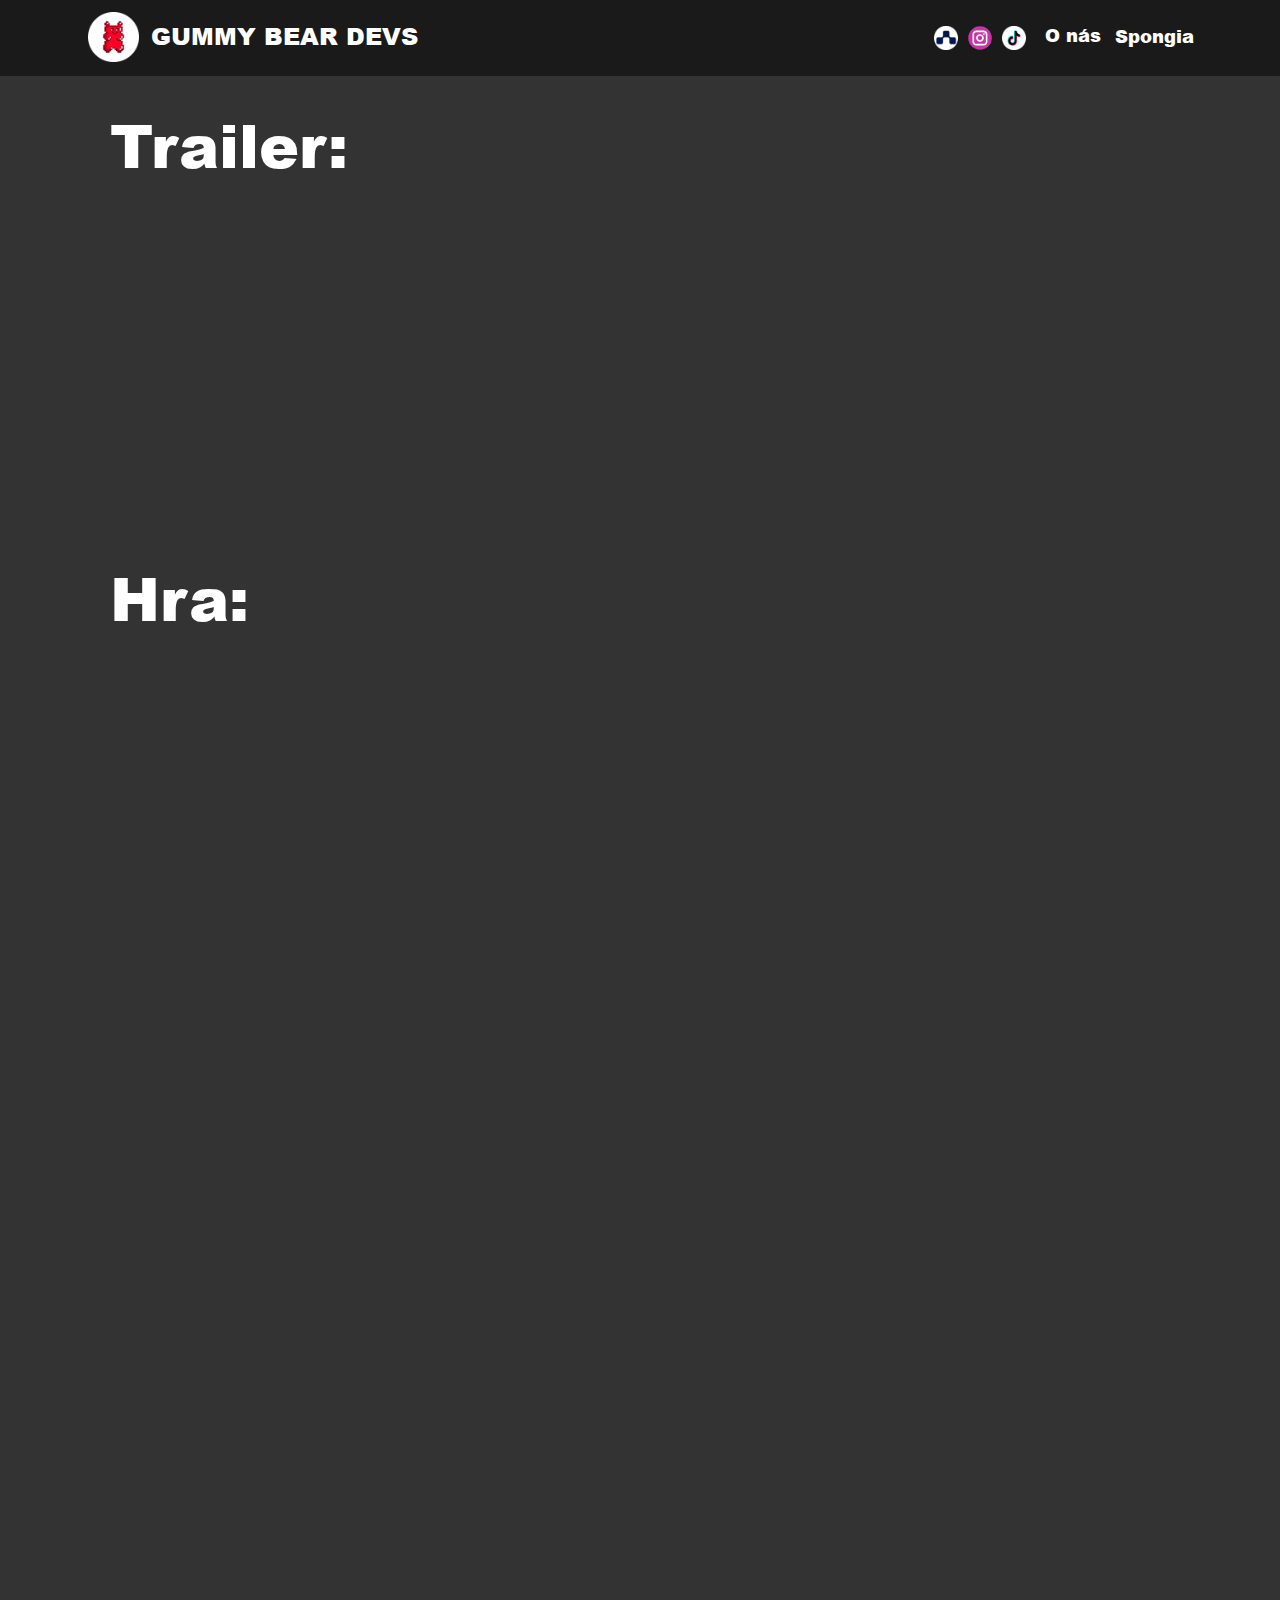
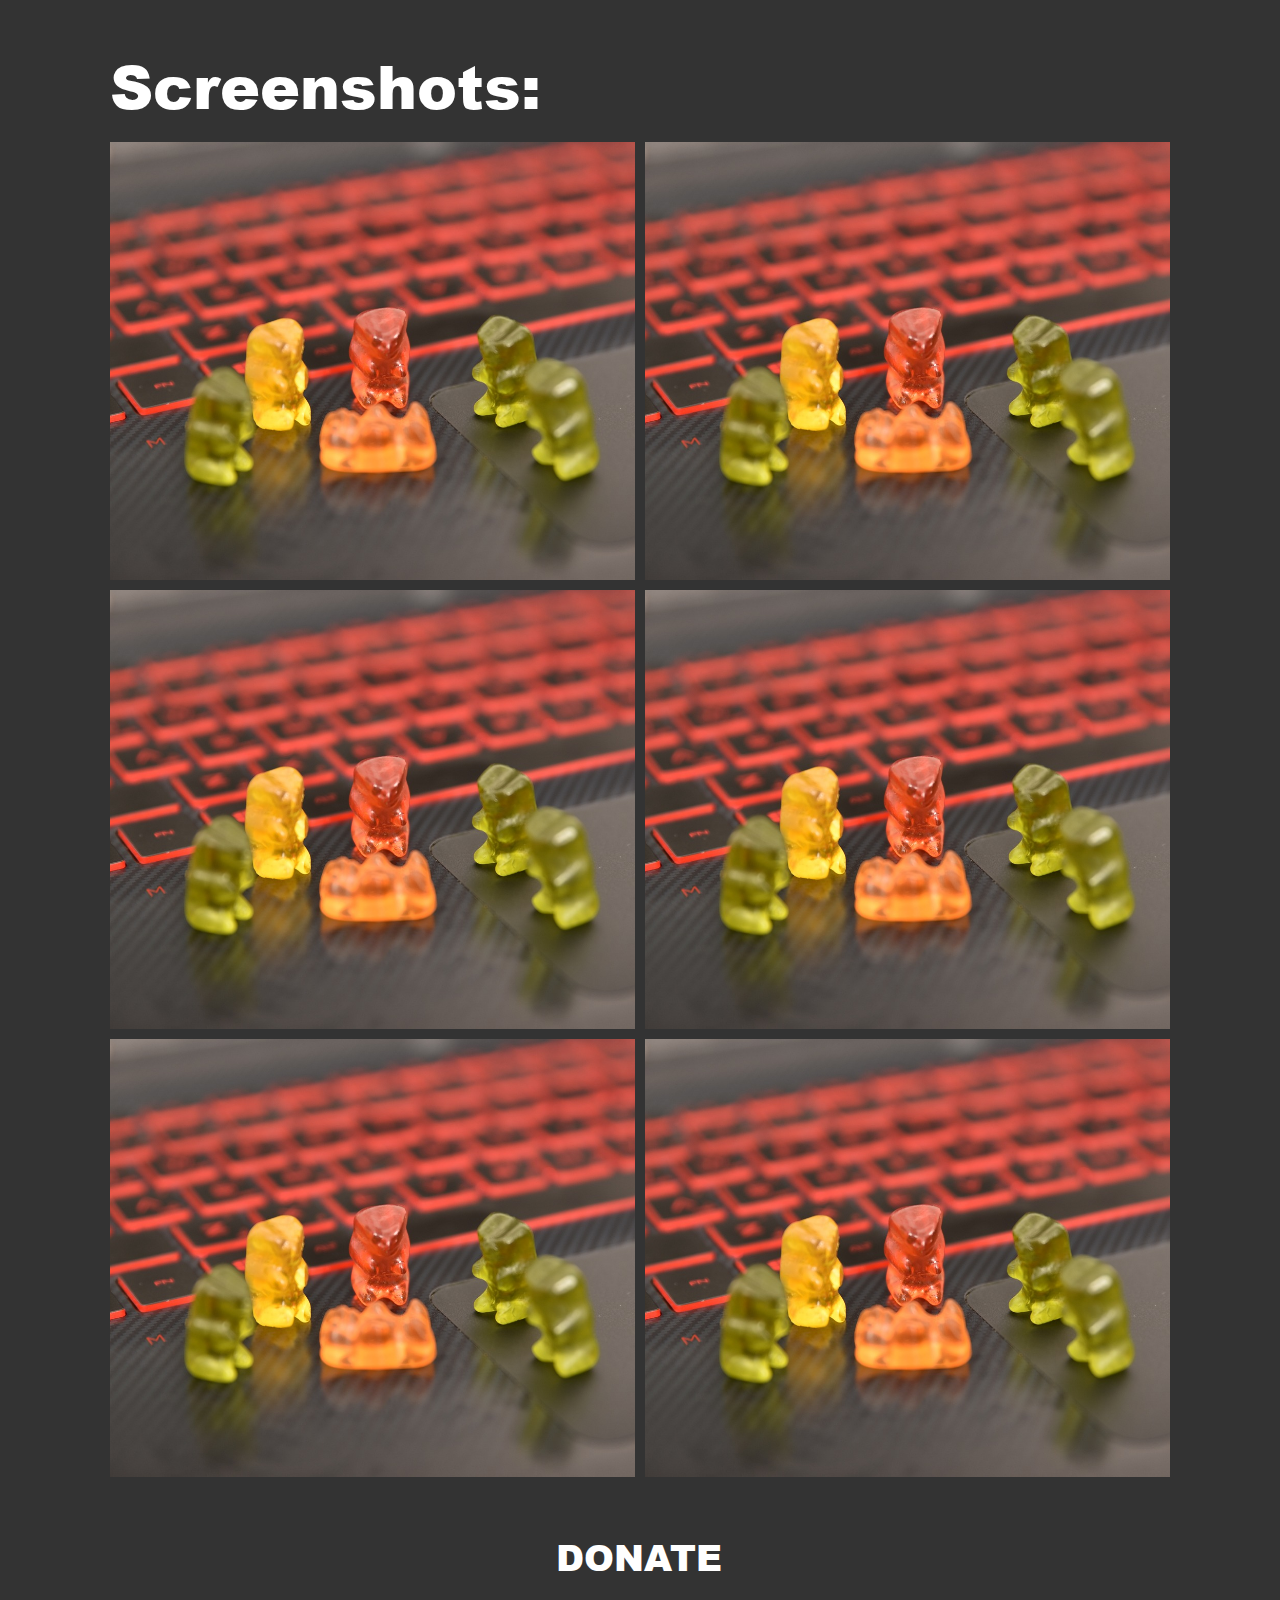
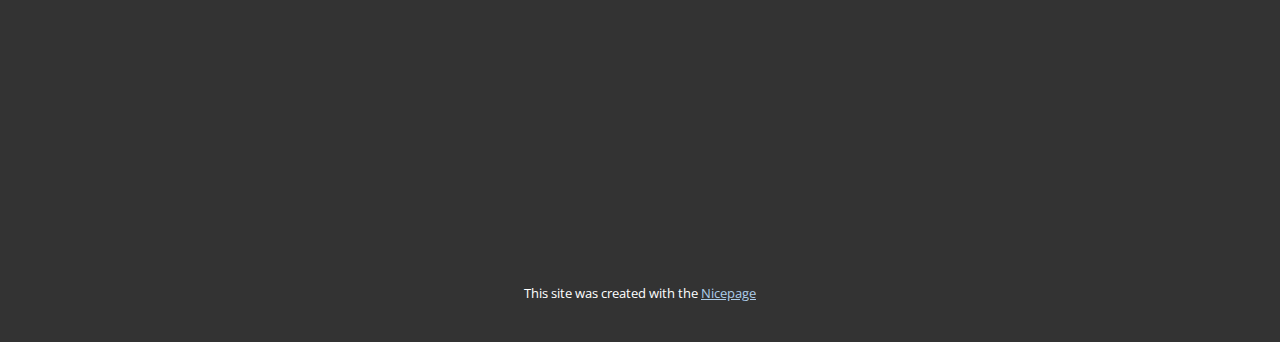
<file: index.html>
<!DOCTYPE html>
<html style="font-size: 16px;" lang="en"><head>
    <meta name="viewport" content="width=device-width, initial-scale=1.0">
    <meta charset="utf-8">
    <meta name="keywords" content="">
    <meta name="description" content="">
    <title>Spongia</title>
    <link rel="stylesheet" href="nicepage.css" media="screen">
<link rel="stylesheet" href="index.css" media="screen">
    <script class="u-script" type="text/javascript" src="jquery.js" defer=""></script>
    <script class="u-script" type="text/javascript" src="nicepage.js" defer=""></script>
    <meta name="generator" content="Nicepage 6.19.6, nicepage.com">
    
    <link id="u-theme-google-font" rel="stylesheet" href="https://fonts.googleapis.com/css?family=Roboto:100,100i,300,300i,400,400i,500,500i,700,700i,900,900i|Open+Sans:300,300i,400,400i,500,500i,600,600i,700,700i,800,800i">
    
    
    
    <script type="application/ld+json">{
		"@context": "http://schema.org",
		"@type": "Organization",
		"name": "MainGummyWebsite",
		"logo": "images/GummyBearLogo.png",
		"sameAs": [
				"https://www.amavet.sk/",
				"https://www.instagram.com/gummy_bear_devs/",
				"https://www.tiktok.com/@gummy_bear_devs"
		]
}</script>
    <meta name="theme-color" content="#478ac9">
    <meta property="og:title" content="Spongia">
    <meta property="og:description" content="">
    <meta property="og:type" content="website">
  <meta data-intl-tel-input-cdn-path="intlTelInput/"></head>
  <body data-home-page="Spongia.html" data-home-page-title="Spongia" data-path-to-root="./" data-include-products="false" class="u-body u-xl-mode" data-lang="en"><header class="u-clearfix u-grey-90 u-header u-sticky u-sticky-c3b3 u-header" id="sec-6717" data-animation-name="" data-animation-duration="0" data-animation-delay="0" data-animation-direction=""><div class="u-clearfix u-sheet u-valign-middle-lg u-valign-middle-md u-sheet-1">
        <a href="#" class="u-image u-logo u-image-1" data-image-width="4096" data-image-height="4000">
          <img src="images/GummyBearLogo.png" class="u-logo-image u-logo-image-1">
        </a>
        <p class="u-custom-font u-text u-text-1">GUMMY BEAR DEVS </p>
        <p class="u-custom-font u-hover-feature u-text u-text-2">
          <a class="u-active-none u-border-none u-btn u-button-link u-button-style u-hover-none u-none u-btn-1" data-href="O-nás.html">O nás </a>
        </p>
        <p class="u-custom-font u-hover-feature u-text u-text-3">
          <a class="u-active-none u-border-none u-btn u-button-link u-button-style u-hover-none u-none u-btn-2" data-href="./">Spongia </a>
        </p>
        <div class="u-social-icons u-spacing-10 u-social-icons-1">
          <a class="u-social-url" target="_blank" data-type="Custom" title="Custom" href="https://www.amavet.sk/"><span class="u-file-icon u-icon u-social-custom u-social-icon u-icon-1"><img src="images/AmavetWebLogo.png" alt=""></span>
          </a>
          <a class="u-social-url" title="instagram" target="_blank" href="https://www.instagram.com/gummy_bear_devs/"><span class="u-icon u-social-icon u-social-instagram u-icon-2"><svg class="u-svg-link" preserveAspectRatio="xMidYMin slice" viewBox="0 0 112 112" style=""><use xlink:href="#svg-b311"></use></svg><svg class="u-svg-content" viewBox="0 0 112 112" x="0" y="0" id="svg-b311"><circle fill="currentColor" cx="56.1" cy="56.1" r="55"></circle><path fill="#FFFFFF" d="M55.9,38.2c-9.9,0-17.9,8-17.9,17.9C38,66,46,74,55.9,74c9.9,0,17.9-8,17.9-17.9C73.8,46.2,65.8,38.2,55.9,38.2
      z M55.9,66.4c-5.7,0-10.3-4.6-10.3-10.3c-0.1-5.7,4.6-10.3,10.3-10.3c5.7,0,10.3,4.6,10.3,10.3C66.2,61.8,61.6,66.4,55.9,66.4z"></path><path fill="#FFFFFF" d="M74.3,33.5c-2.3,0-4.2,1.9-4.2,4.2s1.9,4.2,4.2,4.2s4.2-1.9,4.2-4.2S76.6,33.5,74.3,33.5z"></path><path fill="#FFFFFF" d="M73.1,21.3H38.6c-9.7,0-17.5,7.9-17.5,17.5v34.5c0,9.7,7.9,17.6,17.5,17.6h34.5c9.7,0,17.5-7.9,17.5-17.5V38.8
      C90.6,29.1,82.7,21.3,73.1,21.3z M83,73.3c0,5.5-4.5,9.9-9.9,9.9H38.6c-5.5,0-9.9-4.5-9.9-9.9V38.8c0-5.5,4.5-9.9,9.9-9.9h34.5
      c5.5,0,9.9,4.5,9.9,9.9V73.3z"></path></svg></span>
          </a>
          <a class="u-social-url" target="_blank" data-type="Custom" title="Custom" href="https://www.tiktok.com/@gummy_bear_devs"><span class="u-file-icon u-icon u-social-custom u-social-icon u-icon-3"><img src="images/TikTokLogo.png" alt=""></span>
          </a>
        </div>
      </div></header>
    <section class="u-clearfix u-grey-80 u-section-1" id="sec-bb7c">
      <div class="u-clearfix u-sheet u-sheet-1">
        <h1 class="u-custom-font u-text u-text-default u-text-1">Trailer:</h1>
        <div class="u-preserve-proportions u-video u-video-contain u-video-1">
          <div class="embed-responsive embed-responsive-1">
            <iframe style="position: absolute;top: 0;left: 0;width: 100%;height: 100%;" class="embed-responsive-item" src="https://www.youtube.com/embed/B9YKnNtFqds?mute=0&amp;showinfo=0&amp;controls=0&amp;start=0" frameborder="0" allowfullscreen=""></iframe>
          </div>
        </div>
        <h1 class="u-custom-font u-text u-text-default u-text-2">Hra: </h1>
        <div class="u-preserve-proportions u-video u-video-contain u-video-2">
          <div class="embed-responsive embed-responsive-2">
            <iframe style="position: absolute;top: 0;left: 0;width: 100%;height: 100%;" class="embed-responsive-item" src="https://www.youtube.com/embed/B9YKnNtFqds?mute=0&amp;showinfo=0&amp;controls=0&amp;start=0" frameborder="0" allowfullscreen=""></iframe>
          </div>
        </div>
        <div class="u-preserve-proportions u-video u-video-contain u-video-3">
          <div class="embed-responsive embed-responsive-3">
            <iframe style="position: absolute;top: 0;left: 0;width: 100%;height: 100%;" class="embed-responsive-item" src="https://www.youtube.com/embed/B9YKnNtFqds?mute=0&amp;showinfo=0&amp;controls=0&amp;start=0" frameborder="0" allowfullscreen=""></iframe>
          </div>
        </div>
        <div class="u-preserve-proportions u-video u-video-contain u-video-4">
          <div class="embed-responsive embed-responsive-4">
            <iframe style="position: absolute;top: 0;left: 0;width: 100%;height: 100%;" class="embed-responsive-item" src="https://www.youtube.com/embed/B9YKnNtFqds?mute=0&amp;showinfo=0&amp;controls=0&amp;start=0" frameborder="0" allowfullscreen=""></iframe>
          </div>
        </div>
        <h1 class="u-custom-font u-text u-text-default u-text-3">Screenshots: </h1>
        <div class="custom-expanded u-gallery u-layout-grid u-lightbox u-no-transition u-show-text-none u-gallery-1">
          <div class="u-gallery-inner u-gallery-inner-1">
            <div class="u-effect-hover-zoom u-gallery-item">
              <div class="u-back-slide">
                <img class="u-back-image u-expanded" src="images/cfecf1bd36a459c8188f507c68ae6de7581e10d1a64edc70f1dd0c8aed162fb8d89f985d9cb7a4efd5faa2b5164a0dcf41a1c4d5b34ab6914ff448_1280.jpg">
              </div>
              <div class="u-over-slide u-shading u-over-slide-1"></div>
            </div>
            <div class="u-effect-hover-zoom u-gallery-item">
              <div class="u-back-slide">
                <img class="u-back-image u-expanded" src="images/cfecf1bd36a459c8188f507c68ae6de7581e10d1a64edc70f1dd0c8aed162fb8d89f985d9cb7a4efd5faa2b5164a0dcf41a1c4d5b34ab6914ff448_1280.jpg">
              </div>
              <div class="u-over-slide u-shading u-over-slide-2"></div>
            </div>
            <div class="u-effect-hover-zoom u-gallery-item">
              <div class="u-back-slide">
                <img class="u-back-image u-expanded" src="images/cfecf1bd36a459c8188f507c68ae6de7581e10d1a64edc70f1dd0c8aed162fb8d89f985d9cb7a4efd5faa2b5164a0dcf41a1c4d5b34ab6914ff448_1280.jpg">
              </div>
              <div class="u-over-slide u-shading u-over-slide-3"></div>
            </div>
            <div class="u-effect-hover-zoom u-gallery-item">
              <div class="u-back-slide">
                <img class="u-back-image u-expanded" src="images/cfecf1bd36a459c8188f507c68ae6de7581e10d1a64edc70f1dd0c8aed162fb8d89f985d9cb7a4efd5faa2b5164a0dcf41a1c4d5b34ab6914ff448_1280.jpg">
              </div>
              <div class="u-over-slide u-shading u-over-slide-4"></div>
            </div>
            <div class="u-effect-hover-zoom u-gallery-item">
              <div class="u-back-slide">
                <img class="u-back-image u-expanded" src="images/cfecf1bd36a459c8188f507c68ae6de7581e10d1a64edc70f1dd0c8aed162fb8d89f985d9cb7a4efd5faa2b5164a0dcf41a1c4d5b34ab6914ff448_1280.jpg">
              </div>
              <div class="u-over-slide u-shading u-over-slide-5"></div>
            </div>
            <div class="u-effect-hover-zoom u-gallery-item">
              <div class="u-back-slide">
                <img class="u-back-image u-expanded" src="images/cfecf1bd36a459c8188f507c68ae6de7581e10d1a64edc70f1dd0c8aed162fb8d89f985d9cb7a4efd5faa2b5164a0dcf41a1c4d5b34ab6914ff448_1280.jpg">
              </div>
              <div class="u-over-slide u-shading u-over-slide-6"></div>
            </div>
          </div>
        </div>
        <p class="u-custom-font u-hover-feature u-text u-text-4">
          <a class="u-active-none u-border-none u-btn u-button-link u-button-style u-hover-none u-none u-btn-1" data-href="https://www.paypal.com/donate/?hosted_button_id=ZE8FF2A9K4DS6">DONATE </a>
        </p>
      </div>
      
    </section>
    
    
    
    <footer class="u-align-center u-clearfix u-container-align-center u-footer u-grey-80 u-footer" id="sec-2b85"><div class="u-clearfix u-sheet u-sheet-1"></div></footer>
    <section class="u-backlink u-clearfix u-grey-80">
      <p class="u-text">
        <span>This site was created with the </span>
        <a class="u-link" href="https://nicepage.com/" target="_blank" rel="nofollow">
          <span>Nicepage</span>
        </a>
      </p>
    </section>
  
</body></html>
</file>
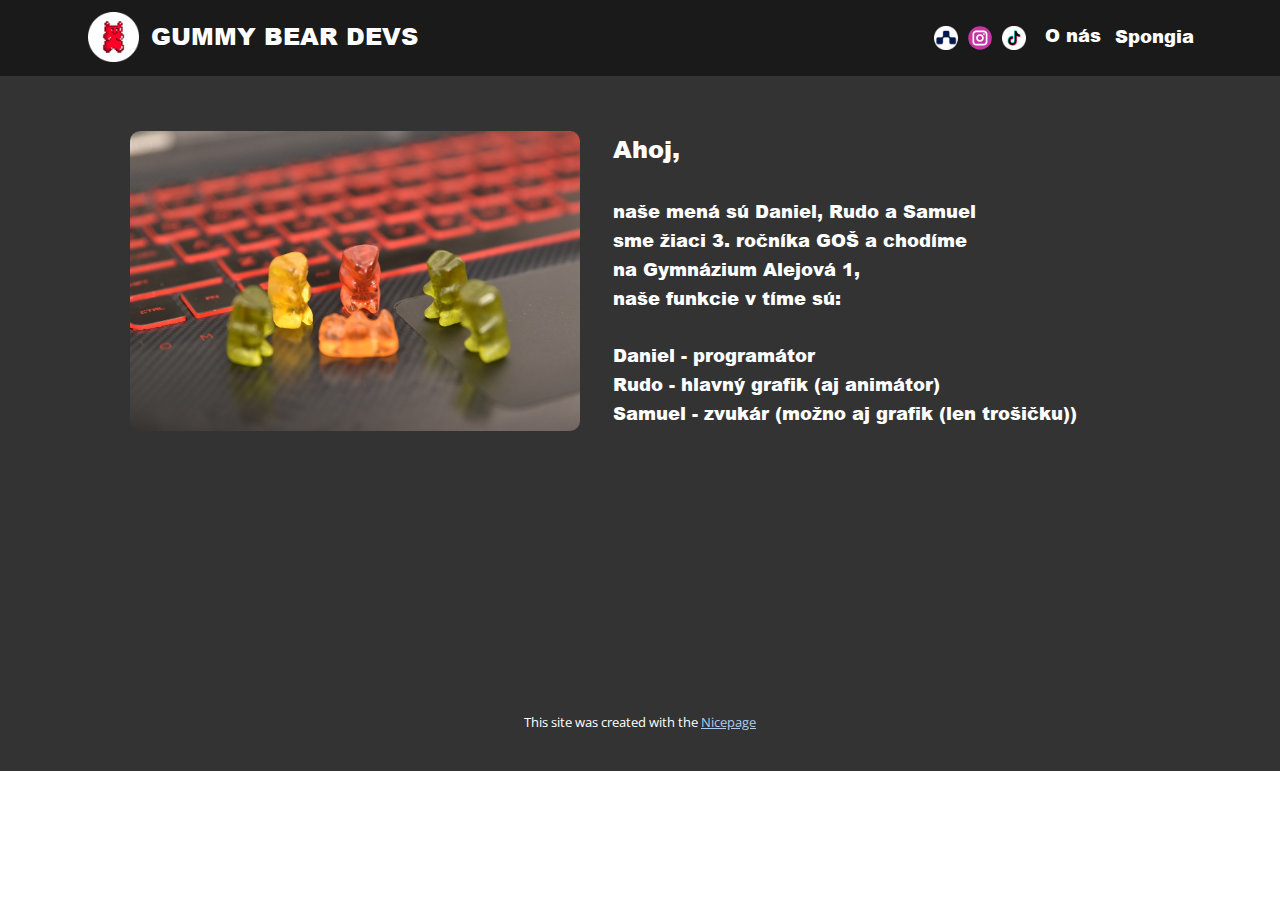
<file: O-nás.html>
<!DOCTYPE html>
<html style="font-size: 16px;" lang="en"><head>
    <meta name="viewport" content="width=device-width, initial-scale=1.0">
    <meta charset="utf-8">
    <meta name="keywords" content="">
    <meta name="description" content="">
    <title>O nás</title>
    <link rel="stylesheet" href="nicepage.css" media="screen">
<link rel="stylesheet" href="O-nás.css" media="screen">
    <script class="u-script" type="text/javascript" src="jquery.js" defer=""></script>
    <script class="u-script" type="text/javascript" src="nicepage.js" defer=""></script>
    <meta name="generator" content="Nicepage 6.19.6, nicepage.com">
    
    <link id="u-theme-google-font" rel="stylesheet" href="https://fonts.googleapis.com/css?family=Roboto:100,100i,300,300i,400,400i,500,500i,700,700i,900,900i|Open+Sans:300,300i,400,400i,500,500i,600,600i,700,700i,800,800i">
    
    
    
    <script type="application/ld+json">{
		"@context": "http://schema.org",
		"@type": "Organization",
		"name": "MainGummyWebsite",
		"logo": "images/GummyBearLogo.png",
		"sameAs": [
				"https://www.amavet.sk/",
				"https://www.instagram.com/gummy_bear_devs/",
				"https://www.tiktok.com/@gummy_bear_devs"
		]
}</script>
    <meta name="theme-color" content="#478ac9">
    <meta property="og:title" content="O nás">
    <meta property="og:description" content="">
    <meta property="og:type" content="website">
  <meta data-intl-tel-input-cdn-path="intlTelInput/"></head>
  <body data-path-to-root="./" data-include-products="false" class="u-body u-xl-mode" data-lang="en"><header class="u-clearfix u-grey-90 u-header u-sticky u-sticky-c3b3 u-header" id="sec-6717" data-animation-name="" data-animation-duration="0" data-animation-delay="0" data-animation-direction=""><div class="u-clearfix u-sheet u-valign-middle-lg u-valign-middle-md u-sheet-1">
        <a href="#" class="u-image u-logo u-image-1" data-image-width="4096" data-image-height="4000">
          <img src="images/GummyBearLogo.png" class="u-logo-image u-logo-image-1">
        </a>
        <p class="u-custom-font u-text u-text-1">GUMMY BEAR DEVS </p>
        <p class="u-custom-font u-hover-feature u-text u-text-2">
          <a class="u-active-none u-border-none u-btn u-button-link u-button-style u-hover-none u-none u-btn-1" data-href="O-nás.html">O nás </a>
        </p>
        <p class="u-custom-font u-hover-feature u-text u-text-3">
          <a class="u-active-none u-border-none u-btn u-button-link u-button-style u-hover-none u-none u-btn-2" data-href="./">Spongia </a>
        </p>
        <div class="u-social-icons u-spacing-10 u-social-icons-1">
          <a class="u-social-url" target="_blank" data-type="Custom" title="Custom" href="https://www.amavet.sk/"><span class="u-file-icon u-icon u-social-custom u-social-icon u-icon-1"><img src="images/AmavetWebLogo.png" alt=""></span>
          </a>
          <a class="u-social-url" title="instagram" target="_blank" href="https://www.instagram.com/gummy_bear_devs/"><span class="u-icon u-social-icon u-social-instagram u-icon-2"><svg class="u-svg-link" preserveAspectRatio="xMidYMin slice" viewBox="0 0 112 112" style=""><use xlink:href="#svg-b311"></use></svg><svg class="u-svg-content" viewBox="0 0 112 112" x="0" y="0" id="svg-b311"><circle fill="currentColor" cx="56.1" cy="56.1" r="55"></circle><path fill="#FFFFFF" d="M55.9,38.2c-9.9,0-17.9,8-17.9,17.9C38,66,46,74,55.9,74c9.9,0,17.9-8,17.9-17.9C73.8,46.2,65.8,38.2,55.9,38.2
      z M55.9,66.4c-5.7,0-10.3-4.6-10.3-10.3c-0.1-5.7,4.6-10.3,10.3-10.3c5.7,0,10.3,4.6,10.3,10.3C66.2,61.8,61.6,66.4,55.9,66.4z"></path><path fill="#FFFFFF" d="M74.3,33.5c-2.3,0-4.2,1.9-4.2,4.2s1.9,4.2,4.2,4.2s4.2-1.9,4.2-4.2S76.6,33.5,74.3,33.5z"></path><path fill="#FFFFFF" d="M73.1,21.3H38.6c-9.7,0-17.5,7.9-17.5,17.5v34.5c0,9.7,7.9,17.6,17.5,17.6h34.5c9.7,0,17.5-7.9,17.5-17.5V38.8
      C90.6,29.1,82.7,21.3,73.1,21.3z M83,73.3c0,5.5-4.5,9.9-9.9,9.9H38.6c-5.5,0-9.9-4.5-9.9-9.9V38.8c0-5.5,4.5-9.9,9.9-9.9h34.5
      c5.5,0,9.9,4.5,9.9,9.9V73.3z"></path></svg></span>
          </a>
          <a class="u-social-url" target="_blank" data-type="Custom" title="Custom" href="https://www.tiktok.com/@gummy_bear_devs"><span class="u-file-icon u-icon u-social-custom u-social-icon u-icon-3"><img src="images/TikTokLogo.png" alt=""></span>
          </a>
        </div>
      </div></header>
    <section class="u-clearfix u-grey-80 u-section-1" id="sec-14b7">
      <div class="u-clearfix u-sheet u-sheet-1">
        <img class="u-image u-image-round u-radius u-image-1" src="images/cfecf1bd36a459c8188f507c68ae6de7581e10d1a64edc70f1dd0c8aed162fb8d89f985d9cb7a4efd5faa2b5164a0dcf41a1c4d5b34ab6914ff448_1280.jpg" alt="" data-image-width="1280" data-image-height="853">
        <p class="u-custom-font u-text u-text-default u-text-1">
          <span style="font-size: 1.5rem;"> Ahoj,</span>
          <br>
          <br>naše mená sú Daniel, Rudo a Samuel<br>sme žiaci 3. ročníka GOŠ a chodíme<br>na Gymnázium Alejová 1,<br>naše funkcie v tíme sú:<br>
          <br>Daniel - programátor<br>Rudo - hlavný grafik (aj animátor)<br>Samuel - zvukár (možno aj grafik (len trošičku))<br>
        </p>
      </div>
    </section>
    
    
    
    <footer class="u-align-center u-clearfix u-container-align-center u-footer u-grey-80 u-footer" id="sec-2b85"><div class="u-clearfix u-sheet u-sheet-1"></div></footer>
    <section class="u-backlink u-clearfix u-grey-80">
      <p class="u-text">
        <span>This site was created with the </span>
        <a class="u-link" href="https://nicepage.com/" target="_blank" rel="nofollow">
          <span>Nicepage</span>
        </a>
      </p>
    </section>
  
</body></html>
</file>
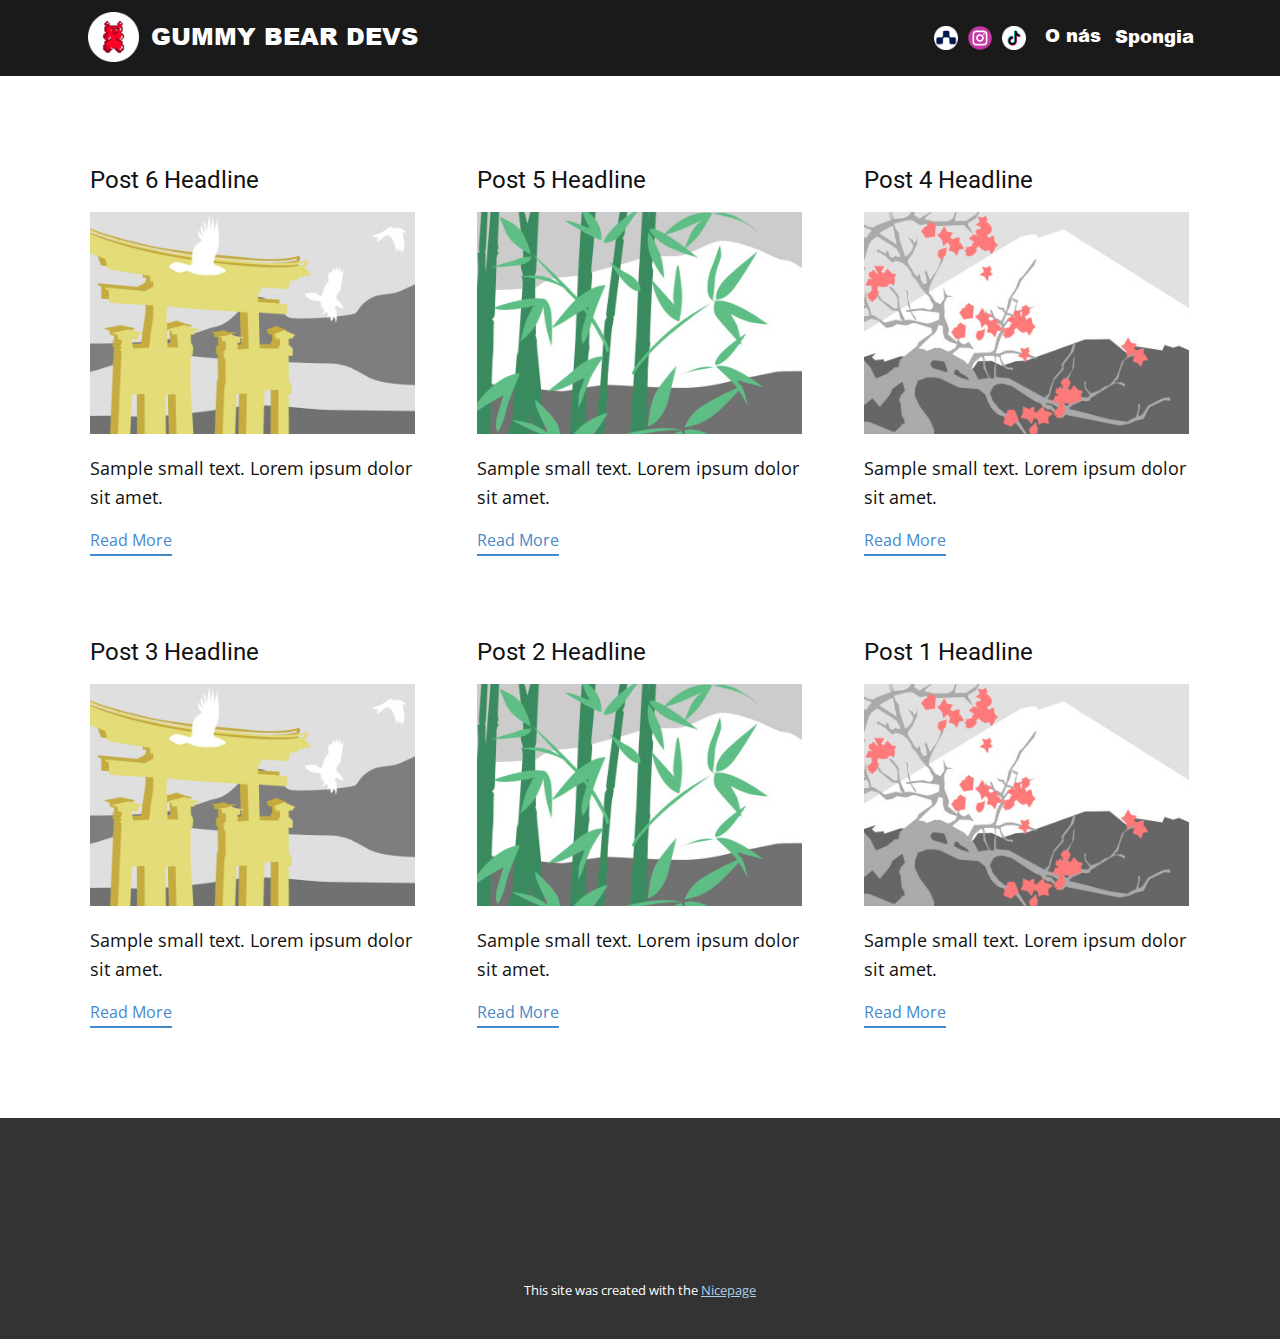
<file: blog/blog.html>
<!DOCTYPE html>
<html style="font-size: 16px;" lang="en"><head>
    <meta name="viewport" content="width=device-width, initial-scale=1.0">
    <meta charset="utf-8">
    <meta name="keywords" content="">
    <meta name="description" content="">
    <title>Blog</title>
    <link rel="stylesheet" href="../nicepage.css" media="screen">
<link rel="stylesheet" href="../Blog-Template.css" media="screen">
    <script class="u-script" type="text/javascript" src="../jquery.js" defer=""></script>
    <script class="u-script" type="text/javascript" src="../nicepage.js" defer=""></script>
    <meta name="generator" content="Nicepage 6.19.6, nicepage.com">
    
    <link id="u-theme-google-font" rel="stylesheet" href="https://fonts.googleapis.com/css?family=Roboto:100,100i,300,300i,400,400i,500,500i,700,700i,900,900i|Open+Sans:300,300i,400,400i,500,500i,600,600i,700,700i,800,800i">
    
    
    
    <script type="application/ld+json">{
		"@context": "http://schema.org",
		"@type": "Organization",
		"name": "MainGummyWebsite",
		"logo": "images/GummyBearLogo.png",
		"sameAs": [
				"https://www.amavet.sk/",
				"https://www.instagram.com/gummy_bear_devs/",
				"https://www.tiktok.com/@gummy_bear_devs"
		]
}</script>
    <meta name="theme-color" content="#478ac9">
  <meta data-intl-tel-input-cdn-path="intlTelInput/"></head>
  <body data-path-to-root="./" data-include-products="false" class="u-body u-xl-mode" data-lang="en"><header class="u-clearfix u-grey-90 u-header u-sticky u-sticky-c3b3 u-header" id="sec-6717" data-animation-name="" data-animation-duration="0" data-animation-delay="0" data-animation-direction=""><div class="u-clearfix u-sheet u-valign-middle-lg u-valign-middle-md u-sheet-1">
        <a href="#" class="u-image u-logo u-image-1" data-image-width="4096" data-image-height="4000">
          <img src="../images/GummyBearLogo.png" class="u-logo-image u-logo-image-1">
        </a>
        <p class="u-custom-font u-text u-text-1">GUMMY BEAR DEVS </p>
        <p class="u-custom-font u-hover-feature u-text u-text-2">
          <a class="u-active-none u-border-none u-btn u-button-link u-button-style u-hover-none u-none u-btn-1" data-href="../O-nás.html">O nás </a>
        </p>
        <p class="u-custom-font u-hover-feature u-text u-text-3">
          <a class="u-active-none u-border-none u-btn u-button-link u-button-style u-hover-none u-none u-btn-2" data-href="../">Spongia </a>
        </p>
        <div class="u-social-icons u-spacing-10 u-social-icons-1">
          <a class="u-social-url" target="_blank" data-type="Custom" title="Custom" href="https://www.amavet.sk/"><span class="u-file-icon u-icon u-social-custom u-social-icon u-icon-1"><img src="../images/AmavetWebLogo.png" alt=""></span>
          </a>
          <a class="u-social-url" title="instagram" target="_blank" href="https://www.instagram.com/gummy_bear_devs/"><span class="u-icon u-social-icon u-social-instagram u-icon-2"><svg class="u-svg-link" preserveAspectRatio="xMidYMin slice" viewBox="0 0 112 112" style=""><use xlink:href="#svg-b311"></use></svg><svg class="u-svg-content" viewBox="0 0 112 112" x="0" y="0" id="svg-b311"><circle fill="currentColor" cx="56.1" cy="56.1" r="55"></circle><path fill="#FFFFFF" d="M55.9,38.2c-9.9,0-17.9,8-17.9,17.9C38,66,46,74,55.9,74c9.9,0,17.9-8,17.9-17.9C73.8,46.2,65.8,38.2,55.9,38.2
      z M55.9,66.4c-5.7,0-10.3-4.6-10.3-10.3c-0.1-5.7,4.6-10.3,10.3-10.3c5.7,0,10.3,4.6,10.3,10.3C66.2,61.8,61.6,66.4,55.9,66.4z"></path><path fill="#FFFFFF" d="M74.3,33.5c-2.3,0-4.2,1.9-4.2,4.2s1.9,4.2,4.2,4.2s4.2-1.9,4.2-4.2S76.6,33.5,74.3,33.5z"></path><path fill="#FFFFFF" d="M73.1,21.3H38.6c-9.7,0-17.5,7.9-17.5,17.5v34.5c0,9.7,7.9,17.6,17.5,17.6h34.5c9.7,0,17.5-7.9,17.5-17.5V38.8
      C90.6,29.1,82.7,21.3,73.1,21.3z M83,73.3c0,5.5-4.5,9.9-9.9,9.9H38.6c-5.5,0-9.9-4.5-9.9-9.9V38.8c0-5.5,4.5-9.9,9.9-9.9h34.5
      c5.5,0,9.9,4.5,9.9,9.9V73.3z"></path></svg></span>
          </a>
          <a class="u-social-url" target="_blank" data-type="Custom" title="Custom" href="https://www.tiktok.com/@gummy_bear_devs"><span class="u-file-icon u-icon u-social-custom u-social-icon u-icon-3"><img src="../images/TikTokLogo.png" alt=""></span>
          </a>
        </div>
      </div></header>
    <section class="u-clearfix u-section-1" id="sec-2dce">
      <div class="u-clearfix u-sheet u-valign-middle u-sheet-1"><!--blog--><!--blog_options_json--><!--{"type":"Recent","source":"","tags":"","count":""}--><!--/blog_options_json-->
        <div class="u-blog u-expanded-width u-repeater u-repeater-1"><!--blog_post-->
          <div class="u-blog-post u-container-style u-repeater-item u-white u-repeater-item-1">
            <div class="u-container-layout u-similar-container u-valign-top u-container-layout-1"><!--blog_post_header-->
              <h4 class="u-blog-control u-text u-text-1">
                <a class="u-post-header-link" href="../blog/post-5.html">Post 6 Headline</a>
              </h4><!--/blog_post_header--><!--blog_post_image-->
              <a class="u-post-header-link" href="../blog/post-5.html"><img alt="" class="u-blog-control u-expanded-width u-image u-image-default u-image-1" src="../images/8ad73f3c.jpeg"></a><!--/blog_post_image--><!--blog_post_content-->
              <div class="u-blog-control u-post-content u-text u-text-2 fr-view">Sample small text. Lorem ipsum dolor sit amet.</div><!--/blog_post_content--><!--blog_post_readmore-->
              <a href="../blog/post-5.html" class="u-blog-control u-border-2 u-border-palette-1-base u-btn u-btn-rectangle u-button-style u-none u-btn-1"><!--blog_post_readmore_content--><!--options_json--><!--{"content":"","defaultValue":"Read More"}--><!--/options_json-->Read More<!--/blog_post_readmore_content--></a><!--/blog_post_readmore-->
            </div>
          </div><div class="u-blog-post u-container-style u-repeater-item u-video-cover u-white">
            <div class="u-container-layout u-similar-container u-valign-top u-container-layout-2"><!--blog_post_header-->
              <h4 class="u-blog-control u-text u-text-3">
                <a class="u-post-header-link" href="../blog/post-4.html">Post 5 Headline</a>
              </h4><!--/blog_post_header--><!--blog_post_image-->
              <a class="u-post-header-link" href="../blog/post-4.html"><img alt="" class="u-blog-control u-expanded-width u-image u-image-default u-image-2" src="../images/68f64b9d.jpeg"></a><!--/blog_post_image--><!--blog_post_content-->
              <div class="u-blog-control u-post-content u-text u-text-4 fr-view">Sample small text. Lorem ipsum dolor sit amet.</div><!--/blog_post_content--><!--blog_post_readmore-->
              <a href="../blog/post-4.html" class="u-blog-control u-border-2 u-border-palette-1-base u-btn u-btn-rectangle u-button-style u-none u-btn-2"><!--blog_post_readmore_content--><!--options_json--><!--{"content":"","defaultValue":"Read More"}--><!--/options_json-->Read More<!--/blog_post_readmore_content--></a><!--/blog_post_readmore-->
            </div>
          </div><div class="u-blog-post u-container-style u-repeater-item u-video-cover u-white">
            <div class="u-container-layout u-similar-container u-valign-top u-container-layout-3"><!--blog_post_header-->
              <h4 class="u-blog-control u-text u-text-5">
                <a class="u-post-header-link" href="../blog/post-3.html">Post 4 Headline</a>
              </h4><!--/blog_post_header--><!--blog_post_image-->
              <a class="u-post-header-link" href="../blog/post-3.html"><img alt="" class="u-blog-control u-expanded-width u-image u-image-default u-image-3" src="../images/0fd3416c.jpeg"></a><!--/blog_post_image--><!--blog_post_content-->
              <div class="u-blog-control u-post-content u-text u-text-6 fr-view">Sample small text. Lorem ipsum dolor sit amet.</div><!--/blog_post_content--><!--blog_post_readmore-->
              <a href="../blog/post-3.html" class="u-blog-control u-border-2 u-border-palette-1-base u-btn u-btn-rectangle u-button-style u-none u-btn-3"><!--blog_post_readmore_content--><!--options_json--><!--{"content":"","defaultValue":"Read More"}--><!--/options_json-->Read More<!--/blog_post_readmore_content--></a><!--/blog_post_readmore-->
            </div>
          </div><div class="u-blog-post u-container-style u-repeater-item u-white u-repeater-item-1">
            <div class="u-container-layout u-similar-container u-valign-top u-container-layout-1"><!--blog_post_header-->
              <h4 class="u-blog-control u-text u-text-1">
                <a class="u-post-header-link" href="../blog/post-2.html">Post 3 Headline</a>
              </h4><!--/blog_post_header--><!--blog_post_image-->
              <a class="u-post-header-link" href="../blog/post-2.html"><img alt="" class="u-blog-control u-expanded-width u-image u-image-default u-image-1" src="../images/8ad73f3c.jpeg"></a><!--/blog_post_image--><!--blog_post_content-->
              <div class="u-blog-control u-post-content u-text u-text-2 fr-view">Sample small text. Lorem ipsum dolor sit amet.</div><!--/blog_post_content--><!--blog_post_readmore-->
              <a href="../blog/post-2.html" class="u-blog-control u-border-2 u-border-palette-1-base u-btn u-btn-rectangle u-button-style u-none u-btn-1"><!--blog_post_readmore_content--><!--options_json--><!--{"content":"","defaultValue":"Read More"}--><!--/options_json-->Read More<!--/blog_post_readmore_content--></a><!--/blog_post_readmore-->
            </div>
          </div><div class="u-blog-post u-container-style u-repeater-item u-video-cover u-white">
            <div class="u-container-layout u-similar-container u-valign-top u-container-layout-2"><!--blog_post_header-->
              <h4 class="u-blog-control u-text u-text-3">
                <a class="u-post-header-link" href="../blog/post-1.html">Post 2 Headline</a>
              </h4><!--/blog_post_header--><!--blog_post_image-->
              <a class="u-post-header-link" href="../blog/post-1.html"><img alt="" class="u-blog-control u-expanded-width u-image u-image-default u-image-2" src="../images/68f64b9d.jpeg"></a><!--/blog_post_image--><!--blog_post_content-->
              <div class="u-blog-control u-post-content u-text u-text-4 fr-view">Sample small text. Lorem ipsum dolor sit amet.</div><!--/blog_post_content--><!--blog_post_readmore-->
              <a href="../blog/post-1.html" class="u-blog-control u-border-2 u-border-palette-1-base u-btn u-btn-rectangle u-button-style u-none u-btn-2"><!--blog_post_readmore_content--><!--options_json--><!--{"content":"","defaultValue":"Read More"}--><!--/options_json-->Read More<!--/blog_post_readmore_content--></a><!--/blog_post_readmore-->
            </div>
          </div><div class="u-blog-post u-container-style u-repeater-item u-video-cover u-white">
            <div class="u-container-layout u-similar-container u-valign-top u-container-layout-3"><!--blog_post_header-->
              <h4 class="u-blog-control u-text u-text-5">
                <a class="u-post-header-link" href="../blog/post.html">Post 1 Headline</a>
              </h4><!--/blog_post_header--><!--blog_post_image-->
              <a class="u-post-header-link" href="../blog/post.html"><img alt="" class="u-blog-control u-expanded-width u-image u-image-default u-image-3" src="../images/0fd3416c.jpeg"></a><!--/blog_post_image--><!--blog_post_content-->
              <div class="u-blog-control u-post-content u-text u-text-6 fr-view">Sample small text. Lorem ipsum dolor sit amet.</div><!--/blog_post_content--><!--blog_post_readmore-->
              <a href="../blog/post.html" class="u-blog-control u-border-2 u-border-palette-1-base u-btn u-btn-rectangle u-button-style u-none u-btn-3"><!--blog_post_readmore_content--><!--options_json--><!--{"content":"","defaultValue":"Read More"}--><!--/options_json-->Read More<!--/blog_post_readmore_content--></a><!--/blog_post_readmore-->
            </div>
          </div><!--/blog_post--><!--blog_post-->
          <!--/blog_post--><!--blog_post-->
          <!--/blog_post-->
        </div><!--/blog-->
      </div>
    </section>
    
    
    
    <footer class="u-align-center u-clearfix u-container-align-center u-footer u-grey-80 u-footer" id="sec-2b85"><div class="u-clearfix u-sheet u-sheet-1"></div></footer>
    <section class="u-backlink u-clearfix u-grey-80">
      <p class="u-text">
        <span>This site was created with the </span>
        <a class="u-link" href="https://nicepage.com/" target="_blank" rel="nofollow">
          <span>Nicepage</span>
        </a>
      </p>
    </section>
  
</body></html>
</file>
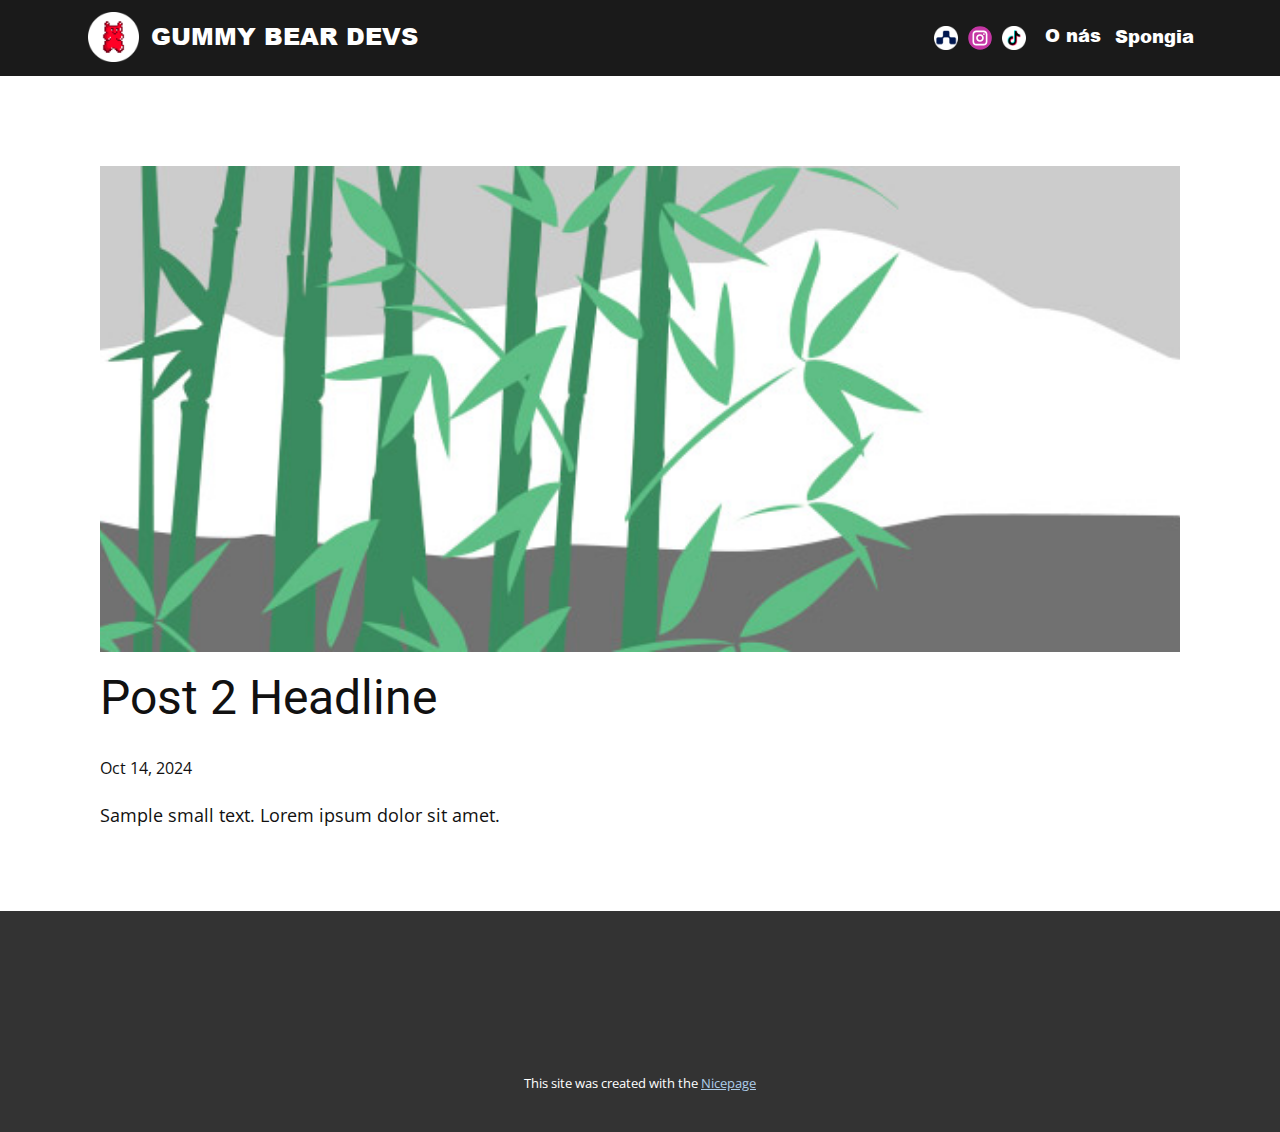
<file: blog/post-1.html>
<!DOCTYPE html>
<html style="font-size: 16px;" lang="en"><head>
    <meta name="viewport" content="width=device-width, initial-scale=1.0">
    <meta charset="utf-8">
    <meta name="keywords" content="Post 1 Headline">
    <meta name="description" content="">
    <title>Post 2 Headline</title>
    <link rel="stylesheet" href="../nicepage.css" media="screen">
<link rel="stylesheet" href="../Post-Template.css" media="screen">
    <script class="u-script" type="text/javascript" src="../jquery.js" defer=""></script>
    <script class="u-script" type="text/javascript" src="../nicepage.js" defer=""></script>
    <meta name="generator" content="Nicepage 6.19.6, nicepage.com">
    
    <link id="u-theme-google-font" rel="stylesheet" href="https://fonts.googleapis.com/css?family=Roboto:100,100i,300,300i,400,400i,500,500i,700,700i,900,900i|Open+Sans:300,300i,400,400i,500,500i,600,600i,700,700i,800,800i">
    
    
    
    <script type="application/ld+json">{
		"@context": "http://schema.org",
		"@type": "Organization",
		"name": "MainGummyWebsite",
		"logo": "images/GummyBearLogo.png",
		"sameAs": [
				"https://www.amavet.sk/",
				"https://www.instagram.com/gummy_bear_devs/",
				"https://www.tiktok.com/@gummy_bear_devs"
		]
}</script>
    <meta name="theme-color" content="#478ac9">
  <meta data-intl-tel-input-cdn-path="intlTelInput/"></head>
  <body data-path-to-root="./" data-include-products="false" class="u-body u-xl-mode" data-lang="en"><header class="u-clearfix u-grey-90 u-header u-sticky u-sticky-c3b3 u-header" id="sec-6717" data-animation-name="" data-animation-duration="0" data-animation-delay="0" data-animation-direction=""><div class="u-clearfix u-sheet u-valign-middle-lg u-valign-middle-md u-sheet-1">
        <a href="#" class="u-image u-logo u-image-1" data-image-width="4096" data-image-height="4000">
          <img src="../images/GummyBearLogo.png" class="u-logo-image u-logo-image-1">
        </a>
        <p class="u-custom-font u-text u-text-1">GUMMY BEAR DEVS </p>
        <p class="u-custom-font u-hover-feature u-text u-text-2">
          <a class="u-active-none u-border-none u-btn u-button-link u-button-style u-hover-none u-none u-btn-1" data-href="../O-nás.html">O nás </a>
        </p>
        <p class="u-custom-font u-hover-feature u-text u-text-3">
          <a class="u-active-none u-border-none u-btn u-button-link u-button-style u-hover-none u-none u-btn-2" data-href="../">Spongia </a>
        </p>
        <div class="u-social-icons u-spacing-10 u-social-icons-1">
          <a class="u-social-url" target="_blank" data-type="Custom" title="Custom" href="https://www.amavet.sk/"><span class="u-file-icon u-icon u-social-custom u-social-icon u-icon-1"><img src="../images/AmavetWebLogo.png" alt=""></span>
          </a>
          <a class="u-social-url" title="instagram" target="_blank" href="https://www.instagram.com/gummy_bear_devs/"><span class="u-icon u-social-icon u-social-instagram u-icon-2"><svg class="u-svg-link" preserveAspectRatio="xMidYMin slice" viewBox="0 0 112 112" style=""><use xlink:href="#svg-b311"></use></svg><svg class="u-svg-content" viewBox="0 0 112 112" x="0" y="0" id="svg-b311"><circle fill="currentColor" cx="56.1" cy="56.1" r="55"></circle><path fill="#FFFFFF" d="M55.9,38.2c-9.9,0-17.9,8-17.9,17.9C38,66,46,74,55.9,74c9.9,0,17.9-8,17.9-17.9C73.8,46.2,65.8,38.2,55.9,38.2
      z M55.9,66.4c-5.7,0-10.3-4.6-10.3-10.3c-0.1-5.7,4.6-10.3,10.3-10.3c5.7,0,10.3,4.6,10.3,10.3C66.2,61.8,61.6,66.4,55.9,66.4z"></path><path fill="#FFFFFF" d="M74.3,33.5c-2.3,0-4.2,1.9-4.2,4.2s1.9,4.2,4.2,4.2s4.2-1.9,4.2-4.2S76.6,33.5,74.3,33.5z"></path><path fill="#FFFFFF" d="M73.1,21.3H38.6c-9.7,0-17.5,7.9-17.5,17.5v34.5c0,9.7,7.9,17.6,17.5,17.6h34.5c9.7,0,17.5-7.9,17.5-17.5V38.8
      C90.6,29.1,82.7,21.3,73.1,21.3z M83,73.3c0,5.5-4.5,9.9-9.9,9.9H38.6c-5.5,0-9.9-4.5-9.9-9.9V38.8c0-5.5,4.5-9.9,9.9-9.9h34.5
      c5.5,0,9.9,4.5,9.9,9.9V73.3z"></path></svg></span>
          </a>
          <a class="u-social-url" target="_blank" data-type="Custom" title="Custom" href="https://www.tiktok.com/@gummy_bear_devs"><span class="u-file-icon u-icon u-social-custom u-social-icon u-icon-3"><img src="../images/TikTokLogo.png" alt=""></span>
          </a>
        </div>
      </div></header>
    <section class="u-align-center u-clearfix u-section-1" id="sec-ee9d">
      <div class="u-clearfix u-sheet u-valign-middle-md u-valign-middle-sm u-valign-middle-xs u-sheet-1"><!--post_details--><!--post_details_options_json--><!--{"source":""}--><!--/post_details_options_json--><!--blog_post-->
        <div class="u-container-style u-expanded-width u-post-details u-post-details-1">
          <div class="u-container-layout u-valign-middle u-container-layout-1"><!--blog_post_image-->
            <img alt="" class="u-blog-control u-expanded-width u-image u-image-default u-image-1" src="../images/68f64b9d.jpeg"><!--/blog_post_image--><!--blog_post_header-->
            <h2 class="u-blog-control u-text u-text-1">Post 2 Headline</h2><!--/blog_post_header--><!--blog_post_metadata-->
            <div class="u-blog-control u-metadata u-metadata-1"><!--blog_post_metadata_date-->
              <span class="u-meta-date u-meta-icon">Oct 14, 2024</span><!--/blog_post_metadata_date--><!--blog_post_metadata_category-->
              <!--/blog_post_metadata_category--><!--blog_post_metadata_comments-->
              <!--/blog_post_metadata_comments-->
            </div><!--/blog_post_metadata--><!--blog_post_content-->
            <div class="u-align-justify u-blog-control u-post-content u-text u-text-2 fr-view">
  Sample small text. Lorem ipsum dolor sit amet.
  </div><!--/blog_post_content-->
          </div>
        </div><!--/blog_post--><!--/post_details-->
      </div>
    </section>
    
    
    
    <footer class="u-align-center u-clearfix u-container-align-center u-footer u-grey-80 u-footer" id="sec-2b85"><div class="u-clearfix u-sheet u-sheet-1"></div></footer>
    <section class="u-backlink u-clearfix u-grey-80">
      <p class="u-text">
        <span>This site was created with the </span>
        <a class="u-link" href="https://nicepage.com/" target="_blank" rel="nofollow">
          <span>Nicepage</span>
        </a>
      </p>
    </section>
  
</body></html>
</file>
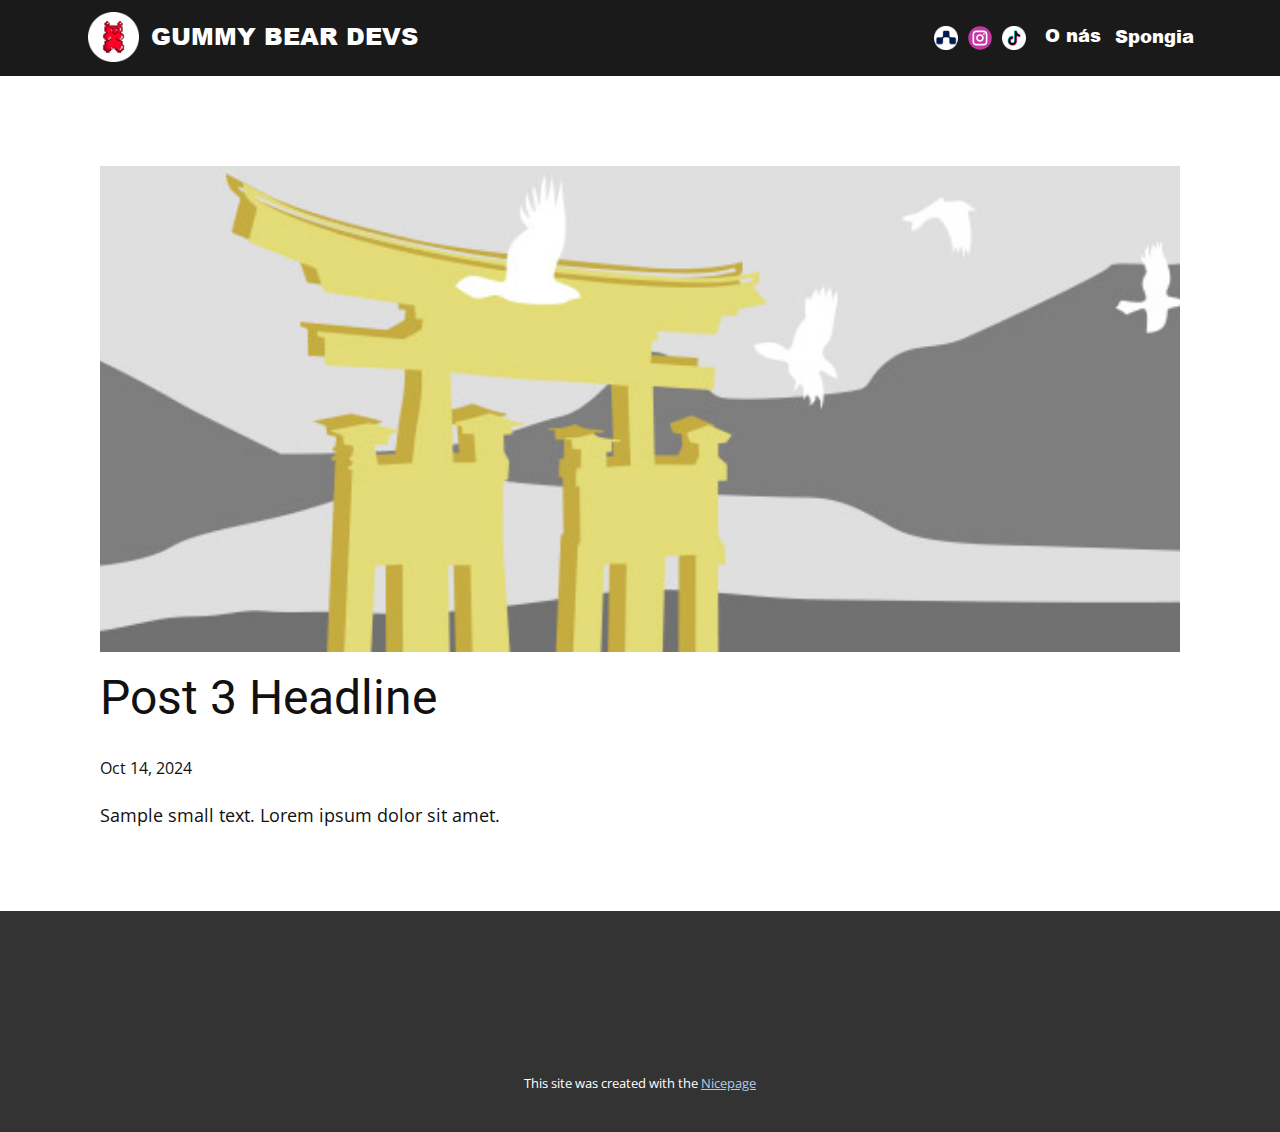
<file: blog/post-2.html>
<!DOCTYPE html>
<html style="font-size: 16px;" lang="en"><head>
    <meta name="viewport" content="width=device-width, initial-scale=1.0">
    <meta charset="utf-8">
    <meta name="keywords" content="Post 1 Headline">
    <meta name="description" content="">
    <title>Post 3 Headline</title>
    <link rel="stylesheet" href="../nicepage.css" media="screen">
<link rel="stylesheet" href="../Post-Template.css" media="screen">
    <script class="u-script" type="text/javascript" src="../jquery.js" defer=""></script>
    <script class="u-script" type="text/javascript" src="../nicepage.js" defer=""></script>
    <meta name="generator" content="Nicepage 6.19.6, nicepage.com">
    
    <link id="u-theme-google-font" rel="stylesheet" href="https://fonts.googleapis.com/css?family=Roboto:100,100i,300,300i,400,400i,500,500i,700,700i,900,900i|Open+Sans:300,300i,400,400i,500,500i,600,600i,700,700i,800,800i">
    
    
    
    <script type="application/ld+json">{
		"@context": "http://schema.org",
		"@type": "Organization",
		"name": "MainGummyWebsite",
		"logo": "images/GummyBearLogo.png",
		"sameAs": [
				"https://www.amavet.sk/",
				"https://www.instagram.com/gummy_bear_devs/",
				"https://www.tiktok.com/@gummy_bear_devs"
		]
}</script>
    <meta name="theme-color" content="#478ac9">
  <meta data-intl-tel-input-cdn-path="intlTelInput/"></head>
  <body data-path-to-root="./" data-include-products="false" class="u-body u-xl-mode" data-lang="en"><header class="u-clearfix u-grey-90 u-header u-sticky u-sticky-c3b3 u-header" id="sec-6717" data-animation-name="" data-animation-duration="0" data-animation-delay="0" data-animation-direction=""><div class="u-clearfix u-sheet u-valign-middle-lg u-valign-middle-md u-sheet-1">
        <a href="#" class="u-image u-logo u-image-1" data-image-width="4096" data-image-height="4000">
          <img src="../images/GummyBearLogo.png" class="u-logo-image u-logo-image-1">
        </a>
        <p class="u-custom-font u-text u-text-1">GUMMY BEAR DEVS </p>
        <p class="u-custom-font u-hover-feature u-text u-text-2">
          <a class="u-active-none u-border-none u-btn u-button-link u-button-style u-hover-none u-none u-btn-1" data-href="../O-nás.html">O nás </a>
        </p>
        <p class="u-custom-font u-hover-feature u-text u-text-3">
          <a class="u-active-none u-border-none u-btn u-button-link u-button-style u-hover-none u-none u-btn-2" data-href="../">Spongia </a>
        </p>
        <div class="u-social-icons u-spacing-10 u-social-icons-1">
          <a class="u-social-url" target="_blank" data-type="Custom" title="Custom" href="https://www.amavet.sk/"><span class="u-file-icon u-icon u-social-custom u-social-icon u-icon-1"><img src="../images/AmavetWebLogo.png" alt=""></span>
          </a>
          <a class="u-social-url" title="instagram" target="_blank" href="https://www.instagram.com/gummy_bear_devs/"><span class="u-icon u-social-icon u-social-instagram u-icon-2"><svg class="u-svg-link" preserveAspectRatio="xMidYMin slice" viewBox="0 0 112 112" style=""><use xlink:href="#svg-b311"></use></svg><svg class="u-svg-content" viewBox="0 0 112 112" x="0" y="0" id="svg-b311"><circle fill="currentColor" cx="56.1" cy="56.1" r="55"></circle><path fill="#FFFFFF" d="M55.9,38.2c-9.9,0-17.9,8-17.9,17.9C38,66,46,74,55.9,74c9.9,0,17.9-8,17.9-17.9C73.8,46.2,65.8,38.2,55.9,38.2
      z M55.9,66.4c-5.7,0-10.3-4.6-10.3-10.3c-0.1-5.7,4.6-10.3,10.3-10.3c5.7,0,10.3,4.6,10.3,10.3C66.2,61.8,61.6,66.4,55.9,66.4z"></path><path fill="#FFFFFF" d="M74.3,33.5c-2.3,0-4.2,1.9-4.2,4.2s1.9,4.2,4.2,4.2s4.2-1.9,4.2-4.2S76.6,33.5,74.3,33.5z"></path><path fill="#FFFFFF" d="M73.1,21.3H38.6c-9.7,0-17.5,7.9-17.5,17.5v34.5c0,9.7,7.9,17.6,17.5,17.6h34.5c9.7,0,17.5-7.9,17.5-17.5V38.8
      C90.6,29.1,82.7,21.3,73.1,21.3z M83,73.3c0,5.5-4.5,9.9-9.9,9.9H38.6c-5.5,0-9.9-4.5-9.9-9.9V38.8c0-5.5,4.5-9.9,9.9-9.9h34.5
      c5.5,0,9.9,4.5,9.9,9.9V73.3z"></path></svg></span>
          </a>
          <a class="u-social-url" target="_blank" data-type="Custom" title="Custom" href="https://www.tiktok.com/@gummy_bear_devs"><span class="u-file-icon u-icon u-social-custom u-social-icon u-icon-3"><img src="../images/TikTokLogo.png" alt=""></span>
          </a>
        </div>
      </div></header>
    <section class="u-align-center u-clearfix u-section-1" id="sec-ee9d">
      <div class="u-clearfix u-sheet u-valign-middle-md u-valign-middle-sm u-valign-middle-xs u-sheet-1"><!--post_details--><!--post_details_options_json--><!--{"source":""}--><!--/post_details_options_json--><!--blog_post-->
        <div class="u-container-style u-expanded-width u-post-details u-post-details-1">
          <div class="u-container-layout u-valign-middle u-container-layout-1"><!--blog_post_image-->
            <img alt="" class="u-blog-control u-expanded-width u-image u-image-default u-image-1" src="../images/8ad73f3c.jpeg"><!--/blog_post_image--><!--blog_post_header-->
            <h2 class="u-blog-control u-text u-text-1">Post 3 Headline</h2><!--/blog_post_header--><!--blog_post_metadata-->
            <div class="u-blog-control u-metadata u-metadata-1"><!--blog_post_metadata_date-->
              <span class="u-meta-date u-meta-icon">Oct 14, 2024</span><!--/blog_post_metadata_date--><!--blog_post_metadata_category-->
              <!--/blog_post_metadata_category--><!--blog_post_metadata_comments-->
              <!--/blog_post_metadata_comments-->
            </div><!--/blog_post_metadata--><!--blog_post_content-->
            <div class="u-align-justify u-blog-control u-post-content u-text u-text-2 fr-view">
  Sample small text. Lorem ipsum dolor sit amet.
  </div><!--/blog_post_content-->
          </div>
        </div><!--/blog_post--><!--/post_details-->
      </div>
    </section>
    
    
    
    <footer class="u-align-center u-clearfix u-container-align-center u-footer u-grey-80 u-footer" id="sec-2b85"><div class="u-clearfix u-sheet u-sheet-1"></div></footer>
    <section class="u-backlink u-clearfix u-grey-80">
      <p class="u-text">
        <span>This site was created with the </span>
        <a class="u-link" href="https://nicepage.com/" target="_blank" rel="nofollow">
          <span>Nicepage</span>
        </a>
      </p>
    </section>
  
</body></html>
</file>
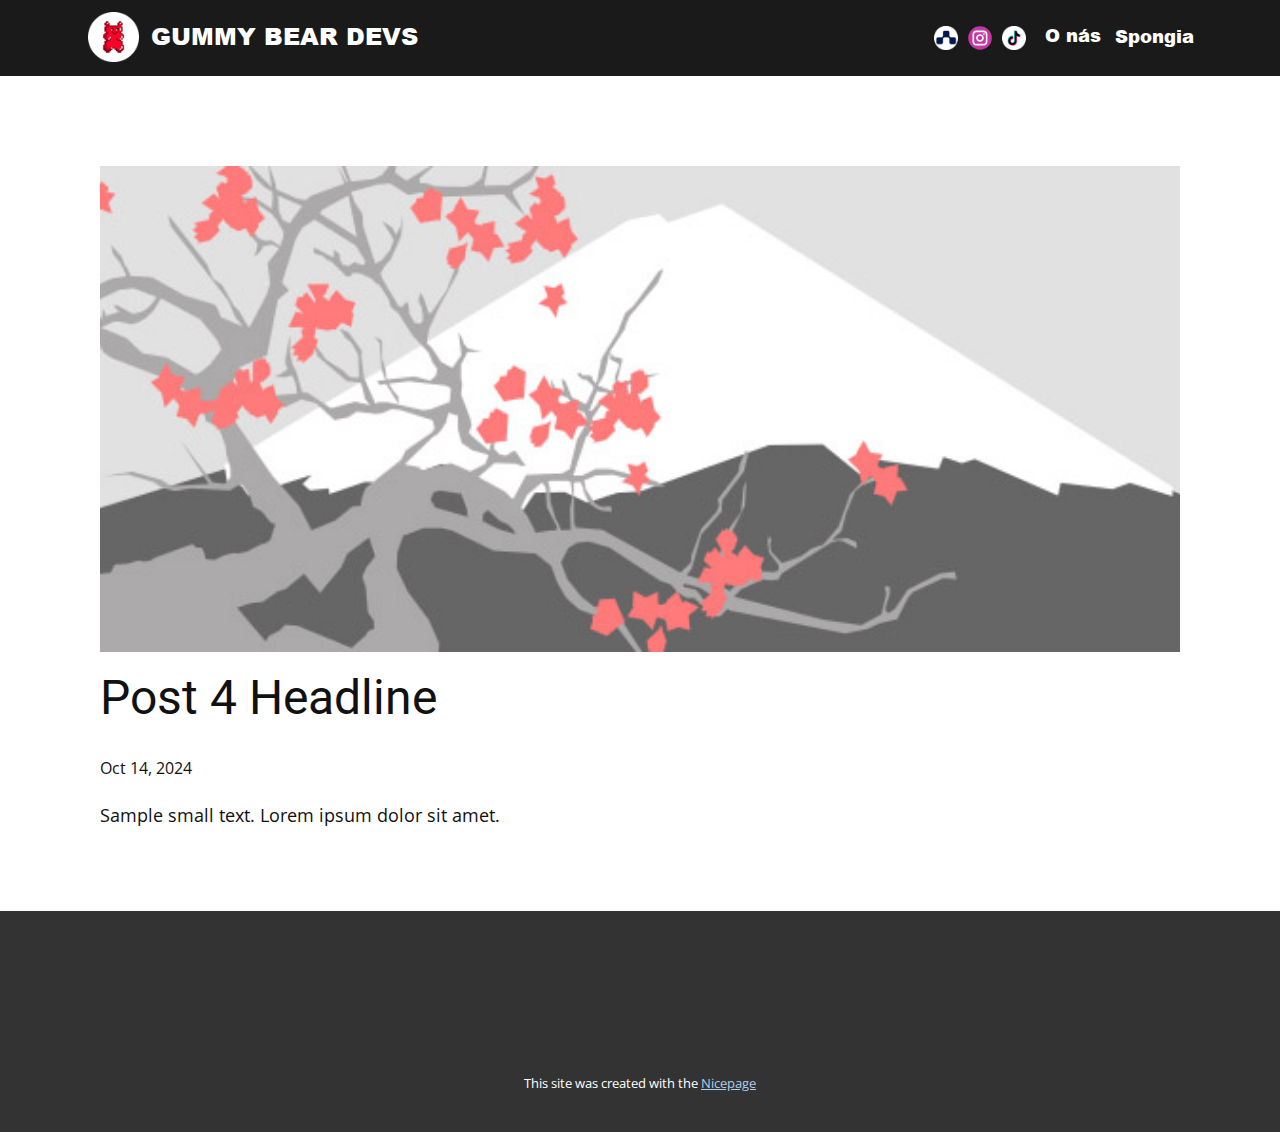
<file: blog/post-3.html>
<!DOCTYPE html>
<html style="font-size: 16px;" lang="en"><head>
    <meta name="viewport" content="width=device-width, initial-scale=1.0">
    <meta charset="utf-8">
    <meta name="keywords" content="Post 1 Headline">
    <meta name="description" content="">
    <title>Post 4 Headline</title>
    <link rel="stylesheet" href="../nicepage.css" media="screen">
<link rel="stylesheet" href="../Post-Template.css" media="screen">
    <script class="u-script" type="text/javascript" src="../jquery.js" defer=""></script>
    <script class="u-script" type="text/javascript" src="../nicepage.js" defer=""></script>
    <meta name="generator" content="Nicepage 6.19.6, nicepage.com">
    
    <link id="u-theme-google-font" rel="stylesheet" href="https://fonts.googleapis.com/css?family=Roboto:100,100i,300,300i,400,400i,500,500i,700,700i,900,900i|Open+Sans:300,300i,400,400i,500,500i,600,600i,700,700i,800,800i">
    
    
    
    <script type="application/ld+json">{
		"@context": "http://schema.org",
		"@type": "Organization",
		"name": "MainGummyWebsite",
		"logo": "images/GummyBearLogo.png",
		"sameAs": [
				"https://www.amavet.sk/",
				"https://www.instagram.com/gummy_bear_devs/",
				"https://www.tiktok.com/@gummy_bear_devs"
		]
}</script>
    <meta name="theme-color" content="#478ac9">
  <meta data-intl-tel-input-cdn-path="intlTelInput/"></head>
  <body data-path-to-root="./" data-include-products="false" class="u-body u-xl-mode" data-lang="en"><header class="u-clearfix u-grey-90 u-header u-sticky u-sticky-c3b3 u-header" id="sec-6717" data-animation-name="" data-animation-duration="0" data-animation-delay="0" data-animation-direction=""><div class="u-clearfix u-sheet u-valign-middle-lg u-valign-middle-md u-sheet-1">
        <a href="#" class="u-image u-logo u-image-1" data-image-width="4096" data-image-height="4000">
          <img src="../images/GummyBearLogo.png" class="u-logo-image u-logo-image-1">
        </a>
        <p class="u-custom-font u-text u-text-1">GUMMY BEAR DEVS </p>
        <p class="u-custom-font u-hover-feature u-text u-text-2">
          <a class="u-active-none u-border-none u-btn u-button-link u-button-style u-hover-none u-none u-btn-1" data-href="../O-nás.html">O nás </a>
        </p>
        <p class="u-custom-font u-hover-feature u-text u-text-3">
          <a class="u-active-none u-border-none u-btn u-button-link u-button-style u-hover-none u-none u-btn-2" data-href="../">Spongia </a>
        </p>
        <div class="u-social-icons u-spacing-10 u-social-icons-1">
          <a class="u-social-url" target="_blank" data-type="Custom" title="Custom" href="https://www.amavet.sk/"><span class="u-file-icon u-icon u-social-custom u-social-icon u-icon-1"><img src="../images/AmavetWebLogo.png" alt=""></span>
          </a>
          <a class="u-social-url" title="instagram" target="_blank" href="https://www.instagram.com/gummy_bear_devs/"><span class="u-icon u-social-icon u-social-instagram u-icon-2"><svg class="u-svg-link" preserveAspectRatio="xMidYMin slice" viewBox="0 0 112 112" style=""><use xlink:href="#svg-b311"></use></svg><svg class="u-svg-content" viewBox="0 0 112 112" x="0" y="0" id="svg-b311"><circle fill="currentColor" cx="56.1" cy="56.1" r="55"></circle><path fill="#FFFFFF" d="M55.9,38.2c-9.9,0-17.9,8-17.9,17.9C38,66,46,74,55.9,74c9.9,0,17.9-8,17.9-17.9C73.8,46.2,65.8,38.2,55.9,38.2
      z M55.9,66.4c-5.7,0-10.3-4.6-10.3-10.3c-0.1-5.7,4.6-10.3,10.3-10.3c5.7,0,10.3,4.6,10.3,10.3C66.2,61.8,61.6,66.4,55.9,66.4z"></path><path fill="#FFFFFF" d="M74.3,33.5c-2.3,0-4.2,1.9-4.2,4.2s1.9,4.2,4.2,4.2s4.2-1.9,4.2-4.2S76.6,33.5,74.3,33.5z"></path><path fill="#FFFFFF" d="M73.1,21.3H38.6c-9.7,0-17.5,7.9-17.5,17.5v34.5c0,9.7,7.9,17.6,17.5,17.6h34.5c9.7,0,17.5-7.9,17.5-17.5V38.8
      C90.6,29.1,82.7,21.3,73.1,21.3z M83,73.3c0,5.5-4.5,9.9-9.9,9.9H38.6c-5.5,0-9.9-4.5-9.9-9.9V38.8c0-5.5,4.5-9.9,9.9-9.9h34.5
      c5.5,0,9.9,4.5,9.9,9.9V73.3z"></path></svg></span>
          </a>
          <a class="u-social-url" target="_blank" data-type="Custom" title="Custom" href="https://www.tiktok.com/@gummy_bear_devs"><span class="u-file-icon u-icon u-social-custom u-social-icon u-icon-3"><img src="../images/TikTokLogo.png" alt=""></span>
          </a>
        </div>
      </div></header>
    <section class="u-align-center u-clearfix u-section-1" id="sec-ee9d">
      <div class="u-clearfix u-sheet u-valign-middle-md u-valign-middle-sm u-valign-middle-xs u-sheet-1"><!--post_details--><!--post_details_options_json--><!--{"source":""}--><!--/post_details_options_json--><!--blog_post-->
        <div class="u-container-style u-expanded-width u-post-details u-post-details-1">
          <div class="u-container-layout u-valign-middle u-container-layout-1"><!--blog_post_image-->
            <img alt="" class="u-blog-control u-expanded-width u-image u-image-default u-image-1" src="../images/0fd3416c.jpeg"><!--/blog_post_image--><!--blog_post_header-->
            <h2 class="u-blog-control u-text u-text-1">Post 4 Headline</h2><!--/blog_post_header--><!--blog_post_metadata-->
            <div class="u-blog-control u-metadata u-metadata-1"><!--blog_post_metadata_date-->
              <span class="u-meta-date u-meta-icon">Oct 14, 2024</span><!--/blog_post_metadata_date--><!--blog_post_metadata_category-->
              <!--/blog_post_metadata_category--><!--blog_post_metadata_comments-->
              <!--/blog_post_metadata_comments-->
            </div><!--/blog_post_metadata--><!--blog_post_content-->
            <div class="u-align-justify u-blog-control u-post-content u-text u-text-2 fr-view">
  Sample small text. Lorem ipsum dolor sit amet.
  </div><!--/blog_post_content-->
          </div>
        </div><!--/blog_post--><!--/post_details-->
      </div>
    </section>
    
    
    
    <footer class="u-align-center u-clearfix u-container-align-center u-footer u-grey-80 u-footer" id="sec-2b85"><div class="u-clearfix u-sheet u-sheet-1"></div></footer>
    <section class="u-backlink u-clearfix u-grey-80">
      <p class="u-text">
        <span>This site was created with the </span>
        <a class="u-link" href="https://nicepage.com/" target="_blank" rel="nofollow">
          <span>Nicepage</span>
        </a>
      </p>
    </section>
  
</body></html>
</file>
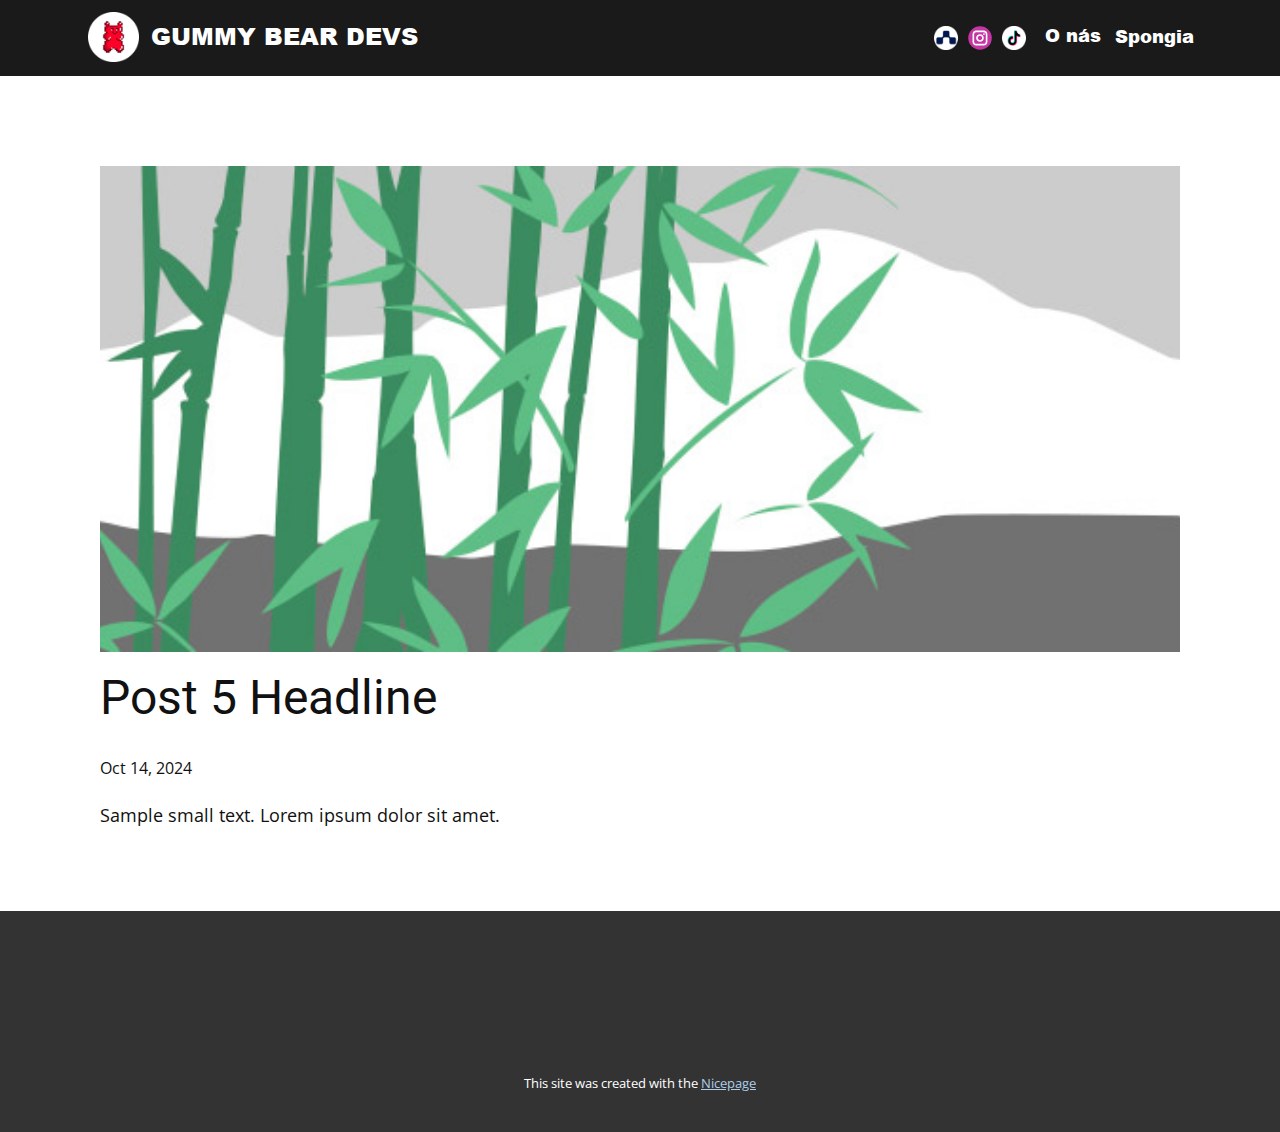
<file: blog/post-4.html>
<!DOCTYPE html>
<html style="font-size: 16px;" lang="en"><head>
    <meta name="viewport" content="width=device-width, initial-scale=1.0">
    <meta charset="utf-8">
    <meta name="keywords" content="Post 1 Headline">
    <meta name="description" content="">
    <title>Post 5 Headline</title>
    <link rel="stylesheet" href="../nicepage.css" media="screen">
<link rel="stylesheet" href="../Post-Template.css" media="screen">
    <script class="u-script" type="text/javascript" src="../jquery.js" defer=""></script>
    <script class="u-script" type="text/javascript" src="../nicepage.js" defer=""></script>
    <meta name="generator" content="Nicepage 6.19.6, nicepage.com">
    
    <link id="u-theme-google-font" rel="stylesheet" href="https://fonts.googleapis.com/css?family=Roboto:100,100i,300,300i,400,400i,500,500i,700,700i,900,900i|Open+Sans:300,300i,400,400i,500,500i,600,600i,700,700i,800,800i">
    
    
    
    <script type="application/ld+json">{
		"@context": "http://schema.org",
		"@type": "Organization",
		"name": "MainGummyWebsite",
		"logo": "images/GummyBearLogo.png",
		"sameAs": [
				"https://www.amavet.sk/",
				"https://www.instagram.com/gummy_bear_devs/",
				"https://www.tiktok.com/@gummy_bear_devs"
		]
}</script>
    <meta name="theme-color" content="#478ac9">
  <meta data-intl-tel-input-cdn-path="intlTelInput/"></head>
  <body data-path-to-root="./" data-include-products="false" class="u-body u-xl-mode" data-lang="en"><header class="u-clearfix u-grey-90 u-header u-sticky u-sticky-c3b3 u-header" id="sec-6717" data-animation-name="" data-animation-duration="0" data-animation-delay="0" data-animation-direction=""><div class="u-clearfix u-sheet u-valign-middle-lg u-valign-middle-md u-sheet-1">
        <a href="#" class="u-image u-logo u-image-1" data-image-width="4096" data-image-height="4000">
          <img src="../images/GummyBearLogo.png" class="u-logo-image u-logo-image-1">
        </a>
        <p class="u-custom-font u-text u-text-1">GUMMY BEAR DEVS </p>
        <p class="u-custom-font u-hover-feature u-text u-text-2">
          <a class="u-active-none u-border-none u-btn u-button-link u-button-style u-hover-none u-none u-btn-1" data-href="../O-nás.html">O nás </a>
        </p>
        <p class="u-custom-font u-hover-feature u-text u-text-3">
          <a class="u-active-none u-border-none u-btn u-button-link u-button-style u-hover-none u-none u-btn-2" data-href="../">Spongia </a>
        </p>
        <div class="u-social-icons u-spacing-10 u-social-icons-1">
          <a class="u-social-url" target="_blank" data-type="Custom" title="Custom" href="https://www.amavet.sk/"><span class="u-file-icon u-icon u-social-custom u-social-icon u-icon-1"><img src="../images/AmavetWebLogo.png" alt=""></span>
          </a>
          <a class="u-social-url" title="instagram" target="_blank" href="https://www.instagram.com/gummy_bear_devs/"><span class="u-icon u-social-icon u-social-instagram u-icon-2"><svg class="u-svg-link" preserveAspectRatio="xMidYMin slice" viewBox="0 0 112 112" style=""><use xlink:href="#svg-b311"></use></svg><svg class="u-svg-content" viewBox="0 0 112 112" x="0" y="0" id="svg-b311"><circle fill="currentColor" cx="56.1" cy="56.1" r="55"></circle><path fill="#FFFFFF" d="M55.9,38.2c-9.9,0-17.9,8-17.9,17.9C38,66,46,74,55.9,74c9.9,0,17.9-8,17.9-17.9C73.8,46.2,65.8,38.2,55.9,38.2
      z M55.9,66.4c-5.7,0-10.3-4.6-10.3-10.3c-0.1-5.7,4.6-10.3,10.3-10.3c5.7,0,10.3,4.6,10.3,10.3C66.2,61.8,61.6,66.4,55.9,66.4z"></path><path fill="#FFFFFF" d="M74.3,33.5c-2.3,0-4.2,1.9-4.2,4.2s1.9,4.2,4.2,4.2s4.2-1.9,4.2-4.2S76.6,33.5,74.3,33.5z"></path><path fill="#FFFFFF" d="M73.1,21.3H38.6c-9.7,0-17.5,7.9-17.5,17.5v34.5c0,9.7,7.9,17.6,17.5,17.6h34.5c9.7,0,17.5-7.9,17.5-17.5V38.8
      C90.6,29.1,82.7,21.3,73.1,21.3z M83,73.3c0,5.5-4.5,9.9-9.9,9.9H38.6c-5.5,0-9.9-4.5-9.9-9.9V38.8c0-5.5,4.5-9.9,9.9-9.9h34.5
      c5.5,0,9.9,4.5,9.9,9.9V73.3z"></path></svg></span>
          </a>
          <a class="u-social-url" target="_blank" data-type="Custom" title="Custom" href="https://www.tiktok.com/@gummy_bear_devs"><span class="u-file-icon u-icon u-social-custom u-social-icon u-icon-3"><img src="../images/TikTokLogo.png" alt=""></span>
          </a>
        </div>
      </div></header>
    <section class="u-align-center u-clearfix u-section-1" id="sec-ee9d">
      <div class="u-clearfix u-sheet u-valign-middle-md u-valign-middle-sm u-valign-middle-xs u-sheet-1"><!--post_details--><!--post_details_options_json--><!--{"source":""}--><!--/post_details_options_json--><!--blog_post-->
        <div class="u-container-style u-expanded-width u-post-details u-post-details-1">
          <div class="u-container-layout u-valign-middle u-container-layout-1"><!--blog_post_image-->
            <img alt="" class="u-blog-control u-expanded-width u-image u-image-default u-image-1" src="../images/68f64b9d.jpeg"><!--/blog_post_image--><!--blog_post_header-->
            <h2 class="u-blog-control u-text u-text-1">Post 5 Headline</h2><!--/blog_post_header--><!--blog_post_metadata-->
            <div class="u-blog-control u-metadata u-metadata-1"><!--blog_post_metadata_date-->
              <span class="u-meta-date u-meta-icon">Oct 14, 2024</span><!--/blog_post_metadata_date--><!--blog_post_metadata_category-->
              <!--/blog_post_metadata_category--><!--blog_post_metadata_comments-->
              <!--/blog_post_metadata_comments-->
            </div><!--/blog_post_metadata--><!--blog_post_content-->
            <div class="u-align-justify u-blog-control u-post-content u-text u-text-2 fr-view">
  Sample small text. Lorem ipsum dolor sit amet.
  </div><!--/blog_post_content-->
          </div>
        </div><!--/blog_post--><!--/post_details-->
      </div>
    </section>
    
    
    
    <footer class="u-align-center u-clearfix u-container-align-center u-footer u-grey-80 u-footer" id="sec-2b85"><div class="u-clearfix u-sheet u-sheet-1"></div></footer>
    <section class="u-backlink u-clearfix u-grey-80">
      <p class="u-text">
        <span>This site was created with the </span>
        <a class="u-link" href="https://nicepage.com/" target="_blank" rel="nofollow">
          <span>Nicepage</span>
        </a>
      </p>
    </section>
  
</body></html>
</file>
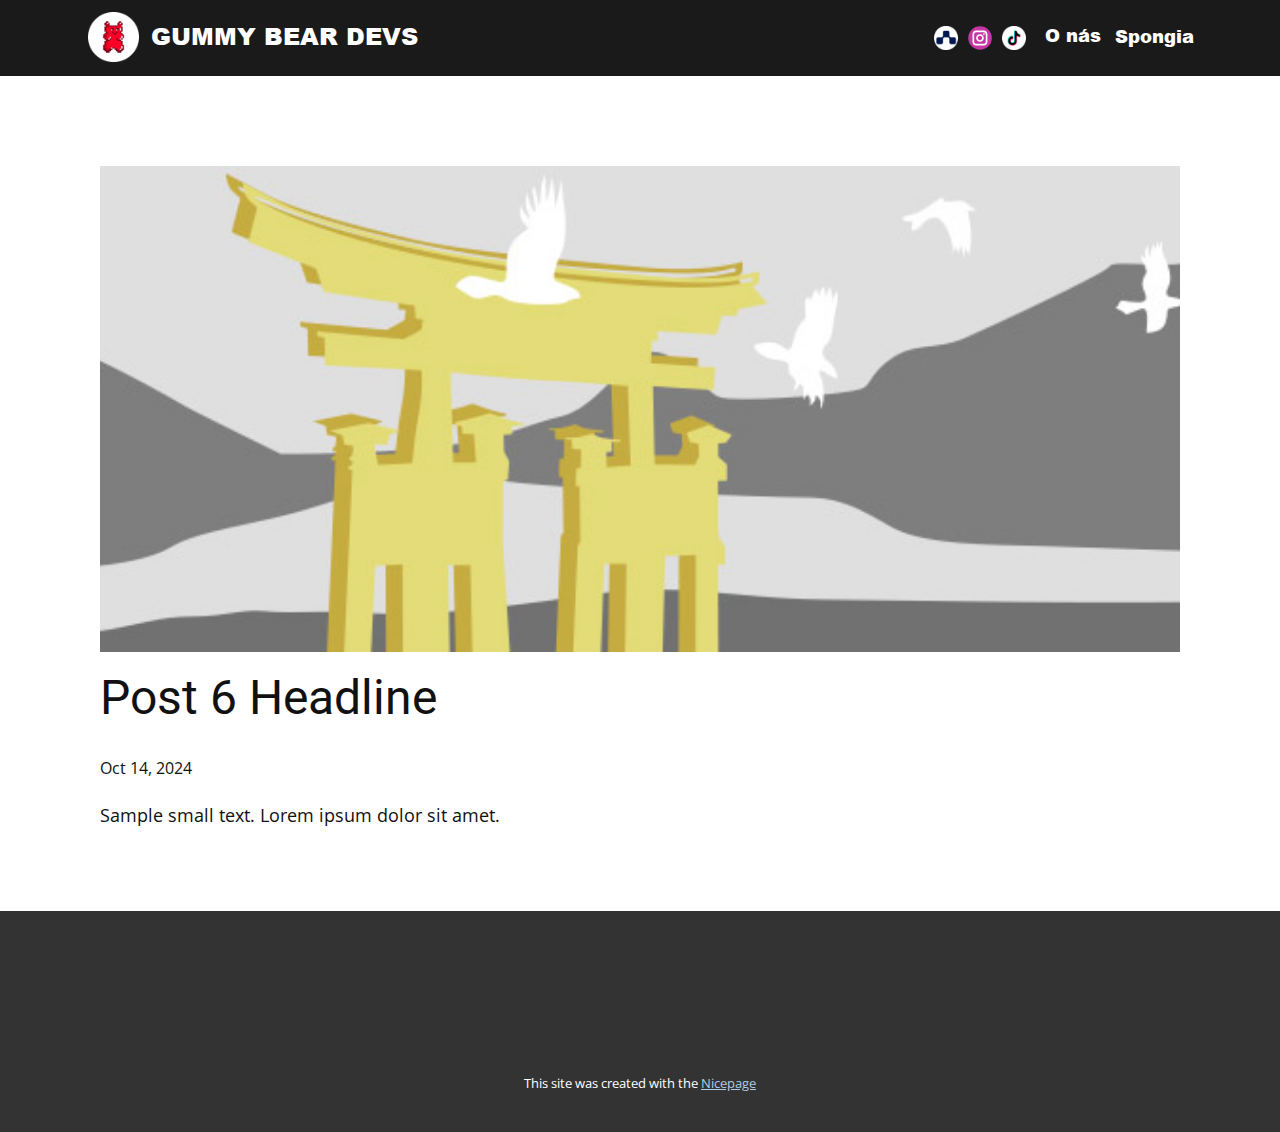
<file: blog/post-5.html>
<!DOCTYPE html>
<html style="font-size: 16px;" lang="en"><head>
    <meta name="viewport" content="width=device-width, initial-scale=1.0">
    <meta charset="utf-8">
    <meta name="keywords" content="Post 1 Headline">
    <meta name="description" content="">
    <title>Post 6 Headline</title>
    <link rel="stylesheet" href="../nicepage.css" media="screen">
<link rel="stylesheet" href="../Post-Template.css" media="screen">
    <script class="u-script" type="text/javascript" src="../jquery.js" defer=""></script>
    <script class="u-script" type="text/javascript" src="../nicepage.js" defer=""></script>
    <meta name="generator" content="Nicepage 6.19.6, nicepage.com">
    
    <link id="u-theme-google-font" rel="stylesheet" href="https://fonts.googleapis.com/css?family=Roboto:100,100i,300,300i,400,400i,500,500i,700,700i,900,900i|Open+Sans:300,300i,400,400i,500,500i,600,600i,700,700i,800,800i">
    
    
    
    <script type="application/ld+json">{
		"@context": "http://schema.org",
		"@type": "Organization",
		"name": "MainGummyWebsite",
		"logo": "images/GummyBearLogo.png",
		"sameAs": [
				"https://www.amavet.sk/",
				"https://www.instagram.com/gummy_bear_devs/",
				"https://www.tiktok.com/@gummy_bear_devs"
		]
}</script>
    <meta name="theme-color" content="#478ac9">
  <meta data-intl-tel-input-cdn-path="intlTelInput/"></head>
  <body data-path-to-root="./" data-include-products="false" class="u-body u-xl-mode" data-lang="en"><header class="u-clearfix u-grey-90 u-header u-sticky u-sticky-c3b3 u-header" id="sec-6717" data-animation-name="" data-animation-duration="0" data-animation-delay="0" data-animation-direction=""><div class="u-clearfix u-sheet u-valign-middle-lg u-valign-middle-md u-sheet-1">
        <a href="#" class="u-image u-logo u-image-1" data-image-width="4096" data-image-height="4000">
          <img src="../images/GummyBearLogo.png" class="u-logo-image u-logo-image-1">
        </a>
        <p class="u-custom-font u-text u-text-1">GUMMY BEAR DEVS </p>
        <p class="u-custom-font u-hover-feature u-text u-text-2">
          <a class="u-active-none u-border-none u-btn u-button-link u-button-style u-hover-none u-none u-btn-1" data-href="../O-nás.html">O nás </a>
        </p>
        <p class="u-custom-font u-hover-feature u-text u-text-3">
          <a class="u-active-none u-border-none u-btn u-button-link u-button-style u-hover-none u-none u-btn-2" data-href="../">Spongia </a>
        </p>
        <div class="u-social-icons u-spacing-10 u-social-icons-1">
          <a class="u-social-url" target="_blank" data-type="Custom" title="Custom" href="https://www.amavet.sk/"><span class="u-file-icon u-icon u-social-custom u-social-icon u-icon-1"><img src="../images/AmavetWebLogo.png" alt=""></span>
          </a>
          <a class="u-social-url" title="instagram" target="_blank" href="https://www.instagram.com/gummy_bear_devs/"><span class="u-icon u-social-icon u-social-instagram u-icon-2"><svg class="u-svg-link" preserveAspectRatio="xMidYMin slice" viewBox="0 0 112 112" style=""><use xlink:href="#svg-b311"></use></svg><svg class="u-svg-content" viewBox="0 0 112 112" x="0" y="0" id="svg-b311"><circle fill="currentColor" cx="56.1" cy="56.1" r="55"></circle><path fill="#FFFFFF" d="M55.9,38.2c-9.9,0-17.9,8-17.9,17.9C38,66,46,74,55.9,74c9.9,0,17.9-8,17.9-17.9C73.8,46.2,65.8,38.2,55.9,38.2
      z M55.9,66.4c-5.7,0-10.3-4.6-10.3-10.3c-0.1-5.7,4.6-10.3,10.3-10.3c5.7,0,10.3,4.6,10.3,10.3C66.2,61.8,61.6,66.4,55.9,66.4z"></path><path fill="#FFFFFF" d="M74.3,33.5c-2.3,0-4.2,1.9-4.2,4.2s1.9,4.2,4.2,4.2s4.2-1.9,4.2-4.2S76.6,33.5,74.3,33.5z"></path><path fill="#FFFFFF" d="M73.1,21.3H38.6c-9.7,0-17.5,7.9-17.5,17.5v34.5c0,9.7,7.9,17.6,17.5,17.6h34.5c9.7,0,17.5-7.9,17.5-17.5V38.8
      C90.6,29.1,82.7,21.3,73.1,21.3z M83,73.3c0,5.5-4.5,9.9-9.9,9.9H38.6c-5.5,0-9.9-4.5-9.9-9.9V38.8c0-5.5,4.5-9.9,9.9-9.9h34.5
      c5.5,0,9.9,4.5,9.9,9.9V73.3z"></path></svg></span>
          </a>
          <a class="u-social-url" target="_blank" data-type="Custom" title="Custom" href="https://www.tiktok.com/@gummy_bear_devs"><span class="u-file-icon u-icon u-social-custom u-social-icon u-icon-3"><img src="../images/TikTokLogo.png" alt=""></span>
          </a>
        </div>
      </div></header>
    <section class="u-align-center u-clearfix u-section-1" id="sec-ee9d">
      <div class="u-clearfix u-sheet u-valign-middle-md u-valign-middle-sm u-valign-middle-xs u-sheet-1"><!--post_details--><!--post_details_options_json--><!--{"source":""}--><!--/post_details_options_json--><!--blog_post-->
        <div class="u-container-style u-expanded-width u-post-details u-post-details-1">
          <div class="u-container-layout u-valign-middle u-container-layout-1"><!--blog_post_image-->
            <img alt="" class="u-blog-control u-expanded-width u-image u-image-default u-image-1" src="../images/8ad73f3c.jpeg"><!--/blog_post_image--><!--blog_post_header-->
            <h2 class="u-blog-control u-text u-text-1">Post 6 Headline</h2><!--/blog_post_header--><!--blog_post_metadata-->
            <div class="u-blog-control u-metadata u-metadata-1"><!--blog_post_metadata_date-->
              <span class="u-meta-date u-meta-icon">Oct 14, 2024</span><!--/blog_post_metadata_date--><!--blog_post_metadata_category-->
              <!--/blog_post_metadata_category--><!--blog_post_metadata_comments-->
              <!--/blog_post_metadata_comments-->
            </div><!--/blog_post_metadata--><!--blog_post_content-->
            <div class="u-align-justify u-blog-control u-post-content u-text u-text-2 fr-view">
  Sample small text. Lorem ipsum dolor sit amet.
  </div><!--/blog_post_content-->
          </div>
        </div><!--/blog_post--><!--/post_details-->
      </div>
    </section>
    
    
    
    <footer class="u-align-center u-clearfix u-container-align-center u-footer u-grey-80 u-footer" id="sec-2b85"><div class="u-clearfix u-sheet u-sheet-1"></div></footer>
    <section class="u-backlink u-clearfix u-grey-80">
      <p class="u-text">
        <span>This site was created with the </span>
        <a class="u-link" href="https://nicepage.com/" target="_blank" rel="nofollow">
          <span>Nicepage</span>
        </a>
      </p>
    </section>
  
</body></html>
</file>
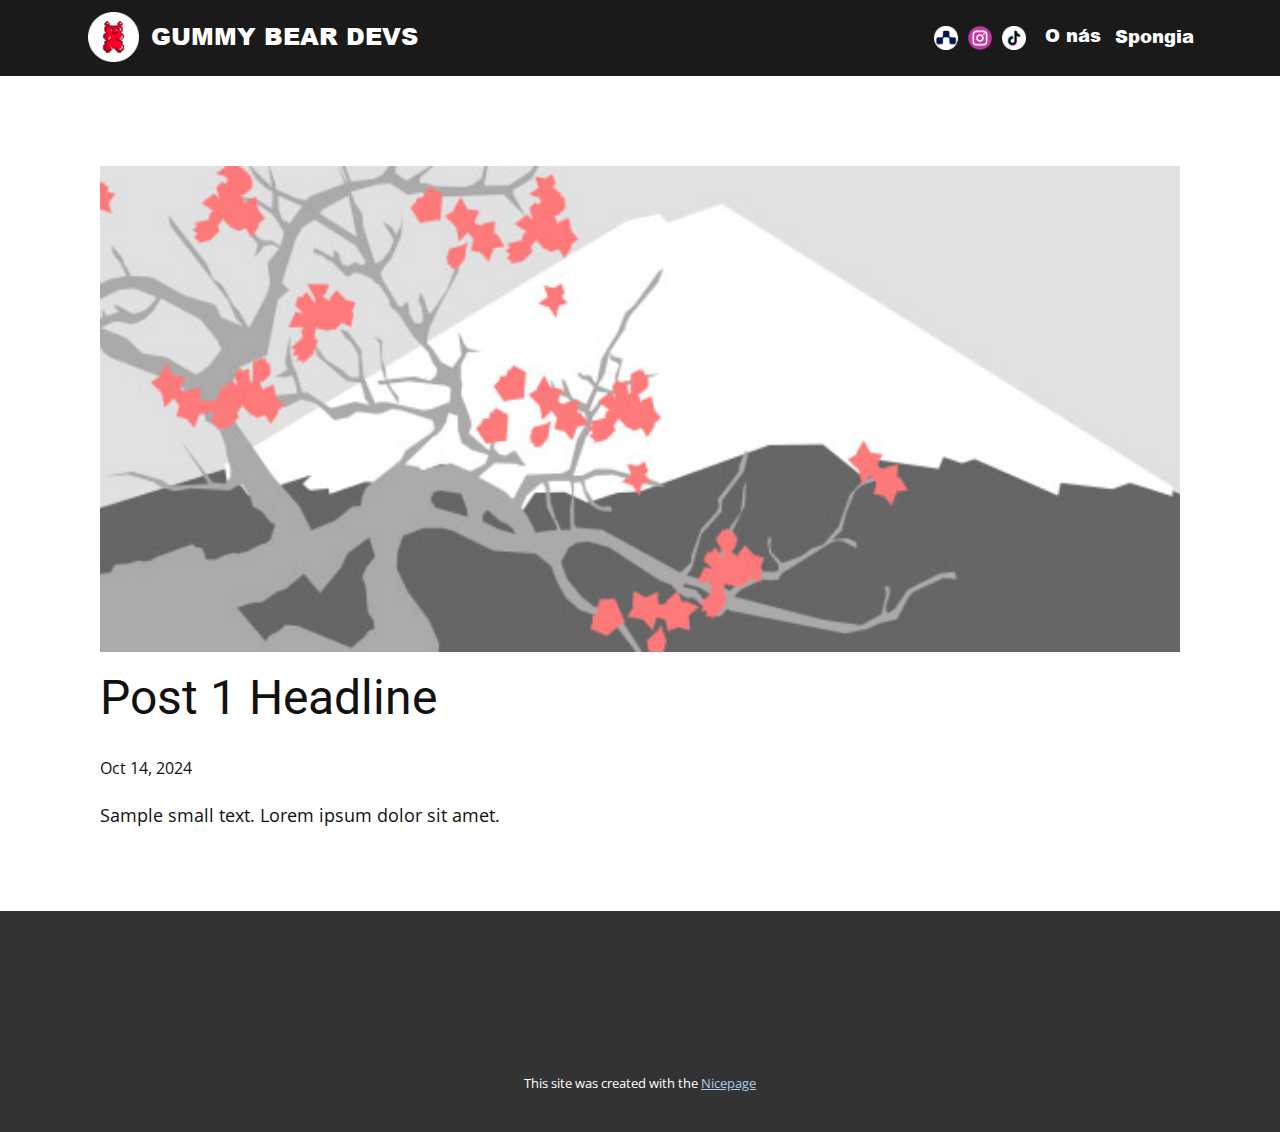
<file: blog/post.html>
<!DOCTYPE html>
<html style="font-size: 16px;" lang="en"><head>
    <meta name="viewport" content="width=device-width, initial-scale=1.0">
    <meta charset="utf-8">
    <meta name="keywords" content="Post 1 Headline">
    <meta name="description" content="">
    <title>Post 1 Headline</title>
    <link rel="stylesheet" href="../nicepage.css" media="screen">
<link rel="stylesheet" href="../Post-Template.css" media="screen">
    <script class="u-script" type="text/javascript" src="../jquery.js" defer=""></script>
    <script class="u-script" type="text/javascript" src="../nicepage.js" defer=""></script>
    <meta name="generator" content="Nicepage 6.19.6, nicepage.com">
    
    <link id="u-theme-google-font" rel="stylesheet" href="https://fonts.googleapis.com/css?family=Roboto:100,100i,300,300i,400,400i,500,500i,700,700i,900,900i|Open+Sans:300,300i,400,400i,500,500i,600,600i,700,700i,800,800i">
    
    
    
    <script type="application/ld+json">{
		"@context": "http://schema.org",
		"@type": "Organization",
		"name": "MainGummyWebsite",
		"logo": "images/GummyBearLogo.png",
		"sameAs": [
				"https://www.amavet.sk/",
				"https://www.instagram.com/gummy_bear_devs/",
				"https://www.tiktok.com/@gummy_bear_devs"
		]
}</script>
    <meta name="theme-color" content="#478ac9">
  <meta data-intl-tel-input-cdn-path="intlTelInput/"></head>
  <body data-path-to-root="./" data-include-products="false" class="u-body u-xl-mode" data-lang="en"><header class="u-clearfix u-grey-90 u-header u-sticky u-sticky-c3b3 u-header" id="sec-6717" data-animation-name="" data-animation-duration="0" data-animation-delay="0" data-animation-direction=""><div class="u-clearfix u-sheet u-valign-middle-lg u-valign-middle-md u-sheet-1">
        <a href="#" class="u-image u-logo u-image-1" data-image-width="4096" data-image-height="4000">
          <img src="../images/GummyBearLogo.png" class="u-logo-image u-logo-image-1">
        </a>
        <p class="u-custom-font u-text u-text-1">GUMMY BEAR DEVS </p>
        <p class="u-custom-font u-hover-feature u-text u-text-2">
          <a class="u-active-none u-border-none u-btn u-button-link u-button-style u-hover-none u-none u-btn-1" data-href="../O-nás.html">O nás </a>
        </p>
        <p class="u-custom-font u-hover-feature u-text u-text-3">
          <a class="u-active-none u-border-none u-btn u-button-link u-button-style u-hover-none u-none u-btn-2" data-href="../">Spongia </a>
        </p>
        <div class="u-social-icons u-spacing-10 u-social-icons-1">
          <a class="u-social-url" target="_blank" data-type="Custom" title="Custom" href="https://www.amavet.sk/"><span class="u-file-icon u-icon u-social-custom u-social-icon u-icon-1"><img src="../images/AmavetWebLogo.png" alt=""></span>
          </a>
          <a class="u-social-url" title="instagram" target="_blank" href="https://www.instagram.com/gummy_bear_devs/"><span class="u-icon u-social-icon u-social-instagram u-icon-2"><svg class="u-svg-link" preserveAspectRatio="xMidYMin slice" viewBox="0 0 112 112" style=""><use xlink:href="#svg-b311"></use></svg><svg class="u-svg-content" viewBox="0 0 112 112" x="0" y="0" id="svg-b311"><circle fill="currentColor" cx="56.1" cy="56.1" r="55"></circle><path fill="#FFFFFF" d="M55.9,38.2c-9.9,0-17.9,8-17.9,17.9C38,66,46,74,55.9,74c9.9,0,17.9-8,17.9-17.9C73.8,46.2,65.8,38.2,55.9,38.2
      z M55.9,66.4c-5.7,0-10.3-4.6-10.3-10.3c-0.1-5.7,4.6-10.3,10.3-10.3c5.7,0,10.3,4.6,10.3,10.3C66.2,61.8,61.6,66.4,55.9,66.4z"></path><path fill="#FFFFFF" d="M74.3,33.5c-2.3,0-4.2,1.9-4.2,4.2s1.9,4.2,4.2,4.2s4.2-1.9,4.2-4.2S76.6,33.5,74.3,33.5z"></path><path fill="#FFFFFF" d="M73.1,21.3H38.6c-9.7,0-17.5,7.9-17.5,17.5v34.5c0,9.7,7.9,17.6,17.5,17.6h34.5c9.7,0,17.5-7.9,17.5-17.5V38.8
      C90.6,29.1,82.7,21.3,73.1,21.3z M83,73.3c0,5.5-4.5,9.9-9.9,9.9H38.6c-5.5,0-9.9-4.5-9.9-9.9V38.8c0-5.5,4.5-9.9,9.9-9.9h34.5
      c5.5,0,9.9,4.5,9.9,9.9V73.3z"></path></svg></span>
          </a>
          <a class="u-social-url" target="_blank" data-type="Custom" title="Custom" href="https://www.tiktok.com/@gummy_bear_devs"><span class="u-file-icon u-icon u-social-custom u-social-icon u-icon-3"><img src="../images/TikTokLogo.png" alt=""></span>
          </a>
        </div>
      </div></header>
    <section class="u-align-center u-clearfix u-section-1" id="sec-ee9d">
      <div class="u-clearfix u-sheet u-valign-middle-md u-valign-middle-sm u-valign-middle-xs u-sheet-1"><!--post_details--><!--post_details_options_json--><!--{"source":""}--><!--/post_details_options_json--><!--blog_post-->
        <div class="u-container-style u-expanded-width u-post-details u-post-details-1">
          <div class="u-container-layout u-valign-middle u-container-layout-1"><!--blog_post_image-->
            <img alt="" class="u-blog-control u-expanded-width u-image u-image-default u-image-1" src="../images/0fd3416c.jpeg"><!--/blog_post_image--><!--blog_post_header-->
            <h2 class="u-blog-control u-text u-text-1">Post 1 Headline</h2><!--/blog_post_header--><!--blog_post_metadata-->
            <div class="u-blog-control u-metadata u-metadata-1"><!--blog_post_metadata_date-->
              <span class="u-meta-date u-meta-icon">Oct 14, 2024</span><!--/blog_post_metadata_date--><!--blog_post_metadata_category-->
              <!--/blog_post_metadata_category--><!--blog_post_metadata_comments-->
              <!--/blog_post_metadata_comments-->
            </div><!--/blog_post_metadata--><!--blog_post_content-->
            <div class="u-align-justify u-blog-control u-post-content u-text u-text-2 fr-view">
  Sample small text. Lorem ipsum dolor sit amet.
  </div><!--/blog_post_content-->
          </div>
        </div><!--/blog_post--><!--/post_details-->
      </div>
    </section>
    
    
    
    <footer class="u-align-center u-clearfix u-container-align-center u-footer u-grey-80 u-footer" id="sec-2b85"><div class="u-clearfix u-sheet u-sheet-1"></div></footer>
    <section class="u-backlink u-clearfix u-grey-80">
      <p class="u-text">
        <span>This site was created with the </span>
        <a class="u-link" href="https://nicepage.com/" target="_blank" rel="nofollow">
          <span>Nicepage</span>
        </a>
      </p>
    </section>
  
</body></html>
</file>
